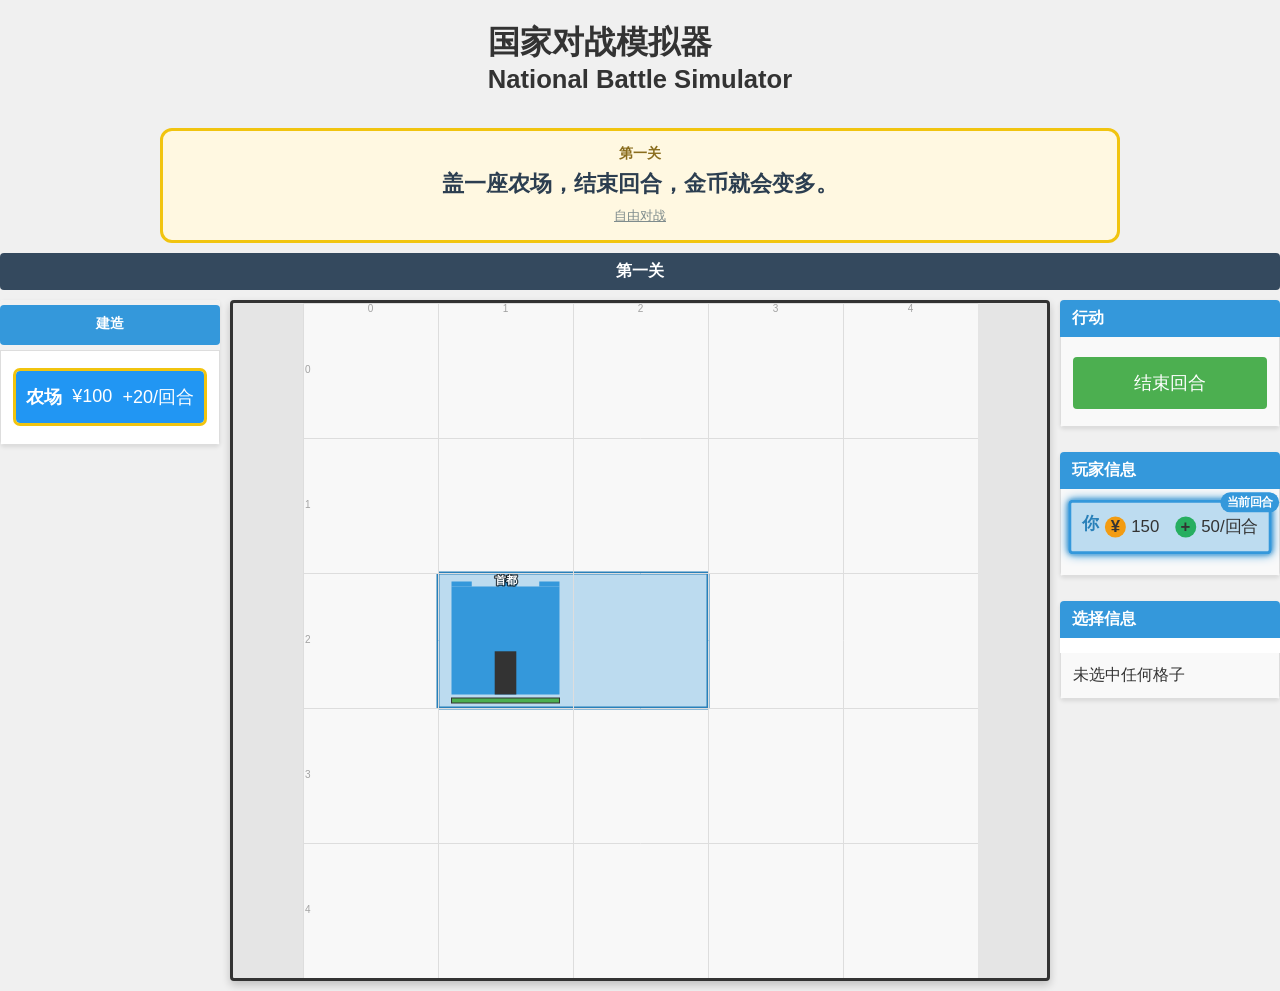
<file: index.html>
<!DOCTYPE html>
<html lang="zh">
<head>
    <meta charset="UTF-8">
    <meta name="viewport" content="width=device-width, initial-scale=1.0">
    <title>国家对战模拟器 | National Battle Simulator</title>
    <!-- 静态资源缓存版本：全站统一为 1.x，每次发布或批量改 css/js 时此处 +0.1（如 1.5 → 1.6） -->
    <link rel="stylesheet" href="css/style.css?v=1.6">
    <style>
        /* 反馈按钮样式 - 气泡样式 */
        .feedback-btn {
            position: fixed;
            bottom: 20px;
            right: 20px;
            background: linear-gradient(135deg, #3498db, #2c3e50);
            color: white;
            border: none;
            border-radius: 50%;
            width: 40px;
            height: 40px;
            display: flex;
            align-items: center;
            justify-content: center;
            cursor: pointer;
            font-size: 20px;
            box-shadow: 0 2px 10px rgba(0,0,0,0.3);
            z-index: 100;
            transition: all 0.2s ease;
            opacity: 0.85;
        }
        .feedback-btn:hover {
            background: linear-gradient(135deg, #3498db, #8e44ad);
            transform: translateY(-2px) scale(1.05);
            opacity: 1;
            box-shadow: 0 4px 15px rgba(0,0,0,0.4);
        }
    </style>
</head>
<body>
    <h1>国家对战模拟器 <span style="font-size: 0.8em; display: block;">National Battle Simulator</span></h1>

    <div id="campaign-banner" hidden>
        <div id="campaign-kicker"></div>
        <p id="campaign-aha"></p>
        <button type="button" id="campaign-sandbox">自由对战</button>
    </div>
    
    <div id="game-container">
        <div class="turn-indicator" id="turn-display"></div>
        
        <div id="main-content">
            <!-- Left panel: Building & Military tabs -->
            <div id="left-panel">
                <div class="control-panel">
                    <div class="tabs">
                        <button class="tab active" onclick="openTab('building-tab')">建造</button>
                        <button class="tab" onclick="openTab('military-tab')">军事</button>
                        <button class="tab" onclick="openTab('enchantment-tab')">词条</button>
                    </div>
                    
                    <div id="building-tab" class="tab-content active">
                        <div id="building-options"></div>
                        <div id="building-preview" class="building-preview" style="display: none;">
                            <div>
                                <strong id="preview-name"></strong>
                                <p id="preview-desc" style="font-size: 12px;"></p>
                            </div>
                            <div id="preview-cost"></div>
                        </div>
                    </div>
                    
                    <div id="military-tab" class="tab-content">
                        <div id="military-options"></div>
                        <div id="unit-preview" class="unit-preview" style="display: none;">
                            <div>
                                <strong id="unit-preview-name"></strong>
                                <p id="unit-preview-desc" style="font-size: 12px;"></p>
                            </div>
                            <div id="unit-preview-cost"></div>
                        </div>
                    </div>
                    
                    <div id="enchantment-tab" class="tab-content">
                        <div id="enchantment-options"></div>
                    </div>
                </div>
            </div>
            
            <!-- Center panel: Game Canvas -->
            <div id="center-panel">
                <div id="canvas-scroll-container">
                    <canvas id="gameCanvas"></canvas>
                </div>
                <div id="map-controls">
                    <button id="view-fit-btn" class="active-view-btn" onclick="setMapViewMode('fit')">适应窗口</button>
                    <button id="view-scroll-btn" onclick="setMapViewMode('scroll')">原始大小(可拖拽)</button>
                    <span id="map-size-info"></span>
                </div>
            </div>
            
            <!-- Right panel: Action buttons and Player stats -->
            <div id="right-panel">
                <div id="global-ui-help" class="global-ui-help" role="status" aria-live="polite"></div>
                <div class="control-panel">
                    <h3 class="panel-title">行动</h3>
                    <div class="panel-content" id="action-buttons">
                        <button id="end-turn-btn">结束回合</button>
                        <button id="cancel-action-btn" style="display: none;">取消当前操作</button>
                        <button id="new-game-btn">新游戏</button>
                    </div>
                </div>
                
                <div class="control-panel" id="military-actions-panel" style="display: none;">
                    <h3 class="panel-title">军事行动</h3>
                    <div class="panel-content">
                        <button id="attack-btn" class="military-action-btn">攻击</button>
                        <button id="move-btn" class="military-action-btn">移动</button>
                    </div>
                </div>
                
                <div class="control-panel">
                    <h3 class="panel-title">玩家信息</h3>
                    <div class="panel-content" id="player-stats"></div>
                </div>
                
                <div class="control-panel">
                    <h3 class="panel-title">选择信息</h3>
                    <div class="panel-content" id="selection-info"></div>
                </div>
            </div>
        </div>
        
        <div id="bottom-panel">
            <div class="control-panel">
                <h3 class="panel-title">游戏日志</h3>
                <div id="game-log"></div>
            </div>
        </div>
    </div>
    
    <div class="game-notification" id="notification"></div>
    
    <!-- 地图悬浮提示框 -->
    <div id="map-tooltip" class="map-tooltip"></div>
    
    <!-- 反馈按钮 - 改为支持开发者图标 -->
    <button class="feedback-btn" id="float-feedback-btn" title="支持开发者">❤️</button>
    
    <!-- 游戏脚本（?v= 与上方 link 保持一致） -->
    <script src="js/constants.js?v=1.6"></script>
    <script src="js/buildings.js?v=1.6"></script>
    <script src="js/units.js?v=1.6"></script>
    <script src="js/utils.js?v=1.6"></script>
    <script src="js/map.js?v=1.6"></script>
    <script src="js/rendering.js?v=1.6"></script>
    <script src="js/combat.js?v=1.6"></script>
    <script src="js/ui.js?v=1.6"></script>
    <script src="js/campaign.js?v=1.6"></script>
    <script src="js/game.js?v=1.6"></script>
</body>
</html>
</file>
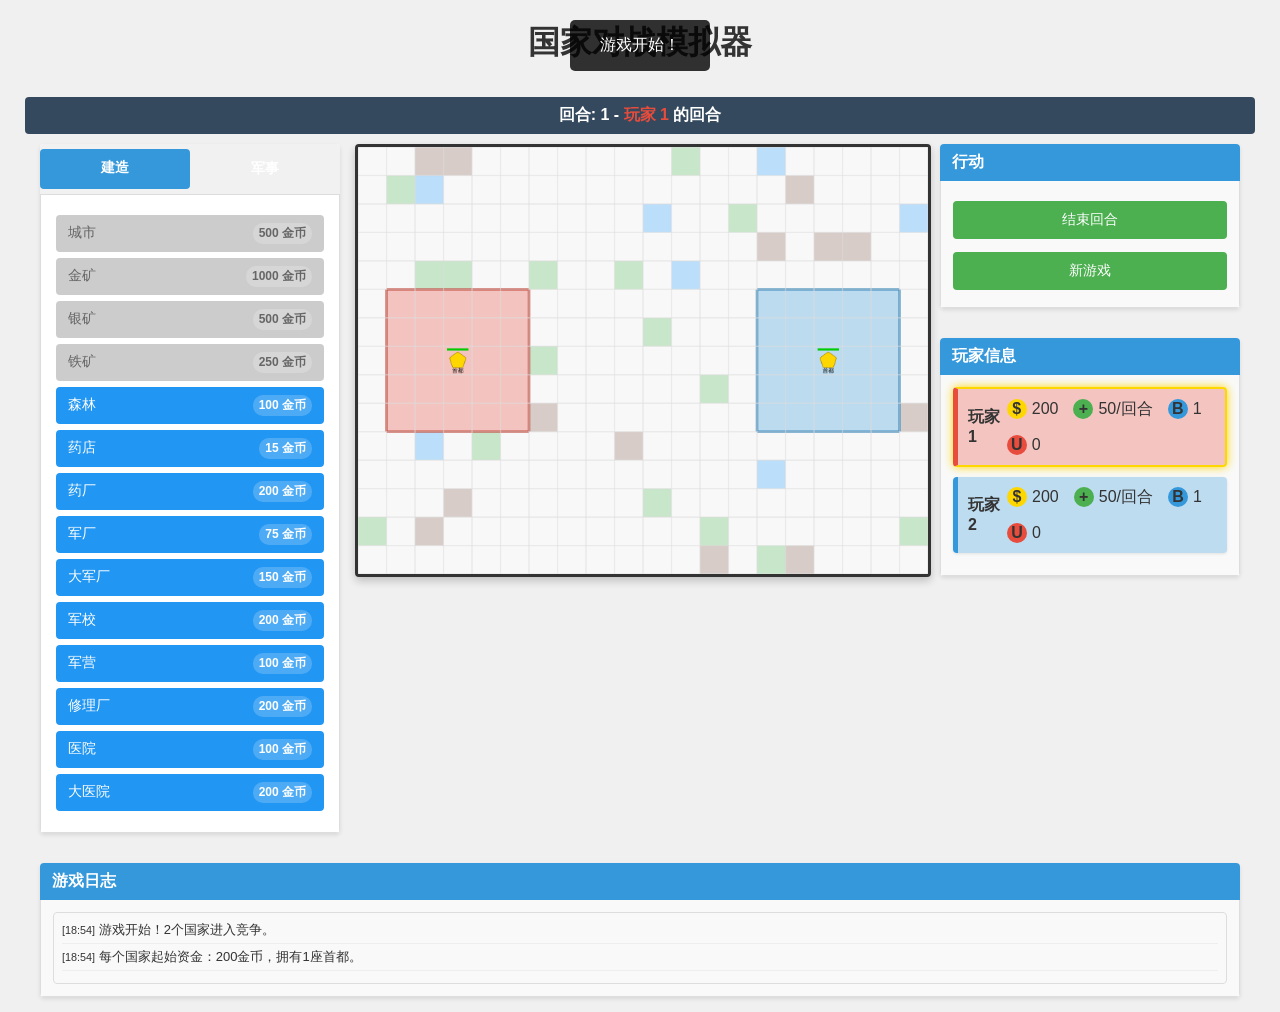
<file: baks/national-simulator.html>
<!DOCTYPE html>
<html lang="zh">
<head>
    <meta charset="UTF-8">
    <meta name="viewport" content="width=device-width, initial-scale=1.0">
    <title>国家对战模拟器</title>
    <style>
        body {
            font-family: 'Microsoft YaHei', Arial, sans-serif;
            margin: 0;
            padding: 0;
            display: flex;
            flex-direction: column;
            align-items: center;
            background-color: #f0f0f0;
            color: #333;
        }
        
        #game-container {
            margin-top: 10px;
            display: flex;
            flex-direction: column;
            align-items: center;
            width: 100%;
            max-width: 1200px;
        }
        
        #main-content {
            display: flex;
            width: 100%;
            gap: 15px;
            margin-bottom: 15px;
        }
        
        #left-panel {
            width: 25%;
            display: flex;
            flex-direction: column;
        }
        
        #center-panel {
            flex: 1;
        }
        
        #right-panel {
            width: 25%;
            display: flex;
            flex-direction: column;
            gap: 15px;
        }
        
        #bottom-panel {
            width: 100%;
        }
        
        #gameCanvas {
            border: 3px solid #333;
            border-radius: 4px;
            background-color: #e5e5e5;
            box-shadow: 0 4px 8px rgba(0,0,0,0.2);
            width: 100%;
            height: auto;
        }
        
        .control-panel {
            background-color: #fff;
            border-radius: 4px;
            box-shadow: 0 2px 4px rgba(0,0,0,0.1);
            margin-bottom: 15px;
            overflow: hidden;
        }
        
        .panel-title {
            background-color: #3498db;
            color: white;
            padding: 8px 12px;
            margin: 0;
            font-size: 16px;
        }
        
        .panel-content {
            border: 1px solid #ddd;
            border-top: none;
            padding: 12px;
            background-color: #f9f9f9;
        }
        
        /* Tabs */
        .tabs {
            display: flex;
            background: #f1f1f1;
            border-bottom: 1px solid #ddd;
        }
        
        .tab {
            padding: 10px 15px;
            cursor: pointer;
            border: none;
            background-color: transparent;
            font-weight: bold;
            flex: 1;
            text-align: center;
        }
        
        .tab.active {
            background-color: #3498db;
            color: white;
            border-bottom: 2px solid #3498db;
        }
        
        .tab-content {
            display: none;
            padding: 15px;
            border: 1px solid #ddd;
            border-top: none;
        }
        
        .tab-content.active {
            display: block;
        }
        
        button {
            padding: 10px 15px;
            background-color: #4CAF50;
            color: white;
            border: none;
            border-radius: 4px;
            cursor: pointer;
            font-size: 14px;
            margin: 5px 0;
            transition: all 0.2s;
            width: 100%;
        }
        
        button:hover:not(:disabled) {
            background-color: #45a049;
            transform: translateY(-2px);
            box-shadow: 0 2px 4px rgba(0,0,0,0.2);
        }
        
        button:disabled {
            background-color: #cccccc;
            color: #666666;
            cursor: not-allowed;
        }
        
        #action-buttons button {
            margin-top: 8px;
        }
        
        .building-btn {
            display: flex;
            justify-content: space-between;
            align-items: center;
            text-align: left;
            padding: 8px 12px;
            margin-bottom: 6px;
            background-color: #2196F3;
        }
        
        .building-btn:hover:not(:disabled) {
            background-color: #0b7dda;
        }
        
        .building-cost {
            font-weight: bold;
            padding: 2px 6px;
            background-color: rgba(255,255,255,0.2);
            border-radius: 10px;
            font-size: 12px;
        }
        
        .player-card {
            border-radius: 4px;
            padding: 10px;
            margin-bottom: 10px;
            display: flex;
            justify-content: space-between;
            align-items: center;
            box-shadow: 0 1px 3px rgba(0,0,0,0.1);
        }
        
        .player-card.active {
            border: 2px solid gold;
            box-shadow: 0 0 10px gold;
        }
        
        .player-resources {
            display: flex;
            gap: 15px;
            flex-wrap: wrap;
        }
        
        .resource {
            display: flex;
            align-items: center;
            gap: 5px;
        }
        
        .resource-icon {
            width: 20px;
            height: 20px;
            display: flex;
            align-items: center;
            justify-content: center;
            border-radius: 50%;
            font-weight: bold;
        }
        
        .game-notification {
            position: fixed;
            top: 20px;
            left: 50%;
            transform: translateX(-50%);
            background-color: rgba(0,0,0,0.8);
            color: white;
            padding: 15px 30px;
            border-radius: 5px;
            z-index: 100;
            transition: all 0.3s;
            opacity: 0;
            pointer-events: none;
            text-align: center;
        }
        
        .game-notification.show {
            opacity: 1;
        }
        
        .building-progress {
            width: 100%;
            height: 10px;
            background-color: #ddd;
            border-radius: 5px;
            margin-top: 5px;
            overflow: hidden;
        }
        
        .building-progress-bar {
            height: 100%;
            background-color: #4CAF50;
            width: 0%;
            transition: width 0.5s;
        }
        
        .building-preview {
            display: flex;
            justify-content: space-between;
            align-items: center;
            margin-top: 10px;
            padding: 10px;
            border: 1px solid #ddd;
            border-radius: 4px;
            background-color: #f5f5f5;
        }
        
        .turn-indicator {
            background-color: #34495e;
            color: white;
            padding: 8px 15px;
            border-radius: 4px;
            margin-bottom: 10px;
            text-align: center;
            font-weight: bold;
            width: 100%;
        }
        
        #game-log {
            max-height: 150px;
            overflow-y: auto;
            border: 1px solid #ddd;
            padding: 8px;
            background-color: #f9f9f9;
            border-radius: 4px;
            font-size: 13px;
        }
        
        .log-entry {
            margin-bottom: 4px;
            padding-bottom: 4px;
            border-bottom: 1px solid #eee;
        }
        
        @keyframes highlight {
            0% { background-color: rgba(255, 215, 0, 0.3); }
            100% { background-color: transparent; }
        }
        
        .highlight {
            animation: highlight 2s ease-out;
        }
        
        /* 军事单位样式 */
        .military-button {
            background-color: #e74c3c;
            margin-bottom: 6px;
            display: flex;
            justify-content: space-between;
            align-items: center;
            text-align: left;
            padding: 8px 12px;
        }
        
        .military-button:hover:not(:disabled) {
            background-color: #c0392b;
        }
        
        .unit-preview {
            display: flex;
            justify-content: space-between;
            align-items: center;
            margin-top: 10px;
            padding: 10px;
            border: 1px solid #ddd;
            border-radius: 4px;
            background-color: #f5f5f5;
        }
        
        .military-action-btn {
            background-color: #e74c3c;
            margin-bottom: 6px;
        }
        
        .military-action-btn:hover:not(:disabled) {
            background-color: #c0392b;
        }
        
        #selection-info {
            margin-top: 15px;
        }
    </style>
</head>
<body>
    <h1>国家对战模拟器</h1>
    
    <div id="game-container">
        <div class="turn-indicator" id="turn-display"></div>
        
        <div id="main-content">
            <!-- Left panel: Building & Military tabs -->
            <div id="left-panel">
                <div class="control-panel">
                    <div class="tabs">
                        <button class="tab active" onclick="openTab('building-tab')">建造</button>
                        <button class="tab" onclick="openTab('military-tab')">军事</button>
                    </div>
                    
                    <div id="building-tab" class="tab-content active">
                        <div id="building-options"></div>
                        <div id="building-preview" class="building-preview" style="display: none;">
                            <div>
                                <strong id="preview-name"></strong>
                                <p id="preview-desc" style="font-size: 12px;"></p>
                            </div>
                            <div id="preview-cost"></div>
                        </div>
                    </div>
                    
                    <div id="military-tab" class="tab-content">
                        <div id="military-options"></div>
                        <div id="unit-preview" class="unit-preview" style="display: none;">
                            <div>
                                <strong id="unit-preview-name"></strong>
                                <p id="unit-preview-desc" style="font-size: 12px;"></p>
                            </div>
                            <div id="unit-preview-cost"></div>
                        </div>
                    </div>
                </div>
            </div>
            
            <!-- Center panel: Game Canvas -->
            <div id="center-panel">
                <canvas id="gameCanvas" width="800" height="600"></canvas>
            </div>
            
            <!-- Right panel: Action buttons and Player stats -->
            <div id="right-panel">
                <div class="control-panel">
                    <h3 class="panel-title">行动</h3>
                    <div class="panel-content" id="action-buttons">
                        <button id="end-turn-btn">结束回合</button>
                        <button id="cancel-action-btn" style="display: none;">取消当前操作</button>
                        <button id="new-game-btn">新游戏</button>
                    </div>
                </div>
                
                <div class="control-panel" id="military-actions-panel" style="display: none;">
                    <h3 class="panel-title">军事行动</h3>
                    <div class="panel-content">
                        <button id="attack-btn" class="military-action-btn">攻击</button>
                        <button id="move-btn" class="military-action-btn">移动</button>
                    </div>
                </div>
                
                <div class="control-panel">
                    <h3 class="panel-title">玩家信息</h3>
                    <div class="panel-content" id="player-stats"></div>
                </div>
                
                <div class="control-panel" id="selection-info" style="display: none;">
                    <h3 class="panel-title">选中的格子</h3>
                    <div class="panel-content" id="tile-info"></div>
                </div>
            </div>
        </div>
        
        <!-- Bottom panel: Game log -->
        <div id="bottom-panel" class="control-panel">
            <h3 class="panel-title">游戏日志</h3>
            <div class="panel-content">
                <div id="game-log"></div>
            </div>
        </div>
    </div>

    <div class="game-notification" id="notification"></div>

    <script>
        // Tab功能
        function openTab(tabName) {
            // 隐藏所有标签内容
            const tabContents = document.getElementsByClassName('tab-content');
            for (let i = 0; i < tabContents.length; i++) {
                tabContents[i].className = tabContents[i].className.replace(' active', '');
            }
            
            // 移除所有标签的活动状态
            const tabs = document.getElementsByClassName('tab');
            for (let i = 0; i < tabs.length; i++) {
                tabs[i].className = tabs[i].className.replace(' active', '');
            }
            
            // 显示当前标签并设置为活动状态
            document.getElementById(tabName).className += ' active';
            const activeTab = document.querySelector(`.tab[onclick="openTab('${tabName}')"]`);
            if (activeTab) {
                activeTab.className += ' active';
            }
        }
        
        // 游戏常量
        const GRID_SIZE = 40;
        const GRID_WIDTH = 20;
        const GRID_HEIGHT = 15;
        const MAX_PLAYERS = 5;
        const PLAYER_COLORS = [
            { main: '#e74c3c', border: '#c0392b', light: 'rgba(231, 76, 60, 0.3)' },
            { main: '#3498db', border: '#2980b9', light: 'rgba(52, 152, 219, 0.3)' },
            { main: '#2ecc71', border: '#27ae60', light: 'rgba(46, 204, 113, 0.3)' },
            { main: '#f39c12', border: '#d35400', light: 'rgba(243, 156, 18, 0.3)' },
            { main: '#9b59b6', border: '#8e44ad', light: 'rgba(155, 89, 182, 0.3)' }
        ];
        
        // 军事单位类型
        const UNITS = {
            'infantry': {
                name: '步兵',
                cost: 50,
                maintenance: 5,
                health: 100,
                attack: 10,
                defense: 15,
                moveRange: 1,
                attackRange: 1,
                desc: '基础军事单位，攻击和防御能力均衡。'
            },
            'artillery': {
                name: '炮兵',
                cost: 100,
                maintenance: 10,
                health: 80,
                attack: 25,
                defense: 5,
                moveRange: 1,
                attackRange: 2,
                desc: '远程攻击单位，攻击力强但防御较弱。'
            },
            'cavalry': {
                name: '骑兵',
                cost: 75,
                maintenance: 8,
                health: 90,
                attack: 15,
                defense: 10,
                moveRange: 2,
                attackRange: 2,
                desc: '机动性强的单位，可以快速移动。'
            },
            'tank': {
                name: '坦克',
                cost: 200,
                maintenance: 15,
                health: 150,
                attack: 30,
                defense: 25,
                moveRange: 2,
                attackRange: 3,
                desc: '重型军事单位，攻击和防御能力都很强。'
            }
        };
        
        // 建筑类型和价格
        const BUILDINGS = {
            capital: { 
                name: '首都', 
                income: 50, 
                cost: 0, 
                maxHealth: 350, // 降低首都生命值
                description: '每个玩家自动拥有一个首都，提供50金币/回合的收入。'
            },
            city: { 
                name: '城市', 
                income: 30, 
                cost: 500, 
                maxHealth: 200,
                description: '城市可以扩展领土范围，并提供30金币/回合的收入。'
            },
            goldMine: { 
                name: '金矿', 
                income: 100, 
                cost: 1000, 
                maxHealth: 150, // 降低生命值
                description: '金矿提供100金币/回合的高额收入。'
            },
            silverMine: { 
                name: '银矿', 
                income: 50, 
                cost: 500, 
                maxHealth: 120, // 降低生命值
                description: '银矿提供50金币/回合的中等收入。'
            },
            ironMine: { 
                name: '铁矿', 
                income: 25, 
                cost: 250, 
                maxHealth: 100, // 降低生命值
                description: '铁矿提供25金币/回合的低额收入。'
            },
            forest: { 
                name: '森林', 
                income: 10, 
                cost: 100, 
                maxHealth: 80, // 降低生命值
                description: '森林提供10金币/回合的少量收入。'
            },
            pharmacy: { 
                name: '药店', 
                income: 5, 
                cost: 15, 
                maxHealth: 60, // 降低生命值
                description: '药店提供5金币/回合的微量收入。'
            },
            medicineFactory: { 
                name: '药厂', 
                income: 15, 
                cost: 200, 
                maxHealth: 100, // 降低生命值
                description: '药厂提供15金币/回合的收入。'
            },
            armoryFactory: { 
                name: '军厂', 
                income: -5, 
                cost: 75, 
                maxHealth: 120, // 降低生命值
                description: '军厂每2回合可生产1个免维护费的步兵，每轮最多生产3个。维护费为5金币/回合。'
            },
            bigArmoryFactory: { 
                name: '大军厂', 
                income: -10, 
                cost: 150, 
                maxHealth: 150, // 降低生命值
                description: '大军厂每4回合可生产1个需要维护费的步兵，没有生产数量限制。维护费为10金币/回合。'
            },
            militaryAcademy: { 
                name: '军校', 
                income: -20, 
                cost: 200, 
                maxHealth: 130, // 降低生命值
                description: '军校可以训练和升级军队。维护费为20金币/回合。'
            },
            barracks: { 
                name: '军营', 
                income: -10, 
                cost: 100, 
                maxHealth: 120, // 降低生命值
                description: '军营每2回合可生产1个免维护费的骑兵，每轮最多生产2个。维护费为10金币/回合。'
            },
            repairShop: { 
                name: '修理厂', 
                income: -15, 
                cost: 200, 
                maxHealth: 100, // 新建筑
                description: '修理厂可以修复受损的建筑。维护费为15金币/回合。'
            },
            hospital: { 
                name: '医院', 
                income: -10, 
                cost: 100, 
                maxHealth: 90, 
                description: '医院每回合可以治疗1个军事单位，恢复20点生命值。维护费为10金币/回合。'
            },
            bigHospital: { 
                name: '大医院', 
                income: -20, 
                cost: 200, 
                maxHealth: 130, 
                description: '大医院每回合可以治疗3个军事单位，每个恢复20点生命值。维护费为20金币/回合。'
            }
        };
        
        // 游戏状态
        let gameState = {
            players: [],
            currentPlayerIndex: 0,
            map: [],
            round: 1,
            selectedTile: null,
            buildingMode: false,
            selectedBuildingType: null,
            buildingInProgress: null,
            gameLog: [],
            // 军事相关状态
            militaryMode: false,
            recruitMode: false,
            selectedUnitType: null,
            attackMode: false,
            moveMode: false,
            selectedUnit: null,
            // 军工厂生产相关
            factoryProduction: {
                armoryFactoryLimit: 4,         // 每轮最多建造4个军厂
                bigArmoryFactoryLimit: 3,      // 每轮最多建造3个大军厂
                infantryProductionLimit: 3,    // 军厂每轮最多生产3个步兵
                barracksLimit: 3,              // 每轮最多建造3个军营
                cavalryProductionLimit: 2,     // 军营每轮最多生产2个骑兵
                armoryFactoryBuiltThisRound: 0,
                bigArmoryFactoryBuiltThisRound: 0,
                barracksBuiltThisRound: 0,
                infantryProducedThisRound: 0,
                cavalryProducedThisRound: 0,
                productionQueues: []  // 生产队列 {buildingId, type, progress, targetX, targetY}
            },
            // 领土控制系统
            territoryControlMax: 10, // 最大领土控制值
            territoryControlLossPerTurn: 1 // 敌方单位每回合降低的控制值
        };
        
        // 获取HTML元素
        const canvas = document.getElementById('gameCanvas');
        const ctx = canvas.getContext('2d');
        const endTurnBtn = document.getElementById('end-turn-btn');
        const cancelActionBtn = document.getElementById('cancel-action-btn');
        const newGameBtn = document.getElementById('new-game-btn');
        const turnDisplay = document.getElementById('turn-display');
        const buildingOptions = document.getElementById('building-options');
        const buildingPreview = document.getElementById('building-preview');
        const previewName = document.getElementById('preview-name');
        const previewDesc = document.getElementById('preview-desc');
        const previewCost = document.getElementById('preview-cost');
        const playerStats = document.getElementById('player-stats');
        const selectionInfo = document.getElementById('selection-info');
        const tileInfo = document.getElementById('tile-info');
        const gameLog = document.getElementById('game-log');
        const notification = document.getElementById('notification');
        
        // 初始化游戏
        function initGame(playerCount) {
            // 创建玩家
            gameState.players = [];
            for (let i = 0; i < playerCount; i++) {
                gameState.players.push({
                    id: i,
                    name: `玩家 ${i + 1}`,
                    color: PLAYER_COLORS[i],
                    gold: 200,
                    buildings: [],
                    income: 0,
                    militaryMaintenance: 0, // 军事维护费
                    units: [] // 玩家拥有的军事单位
                });
            }
            
            // 初始化地图
            gameState.map = [];
            for (let y = 0; y < GRID_HEIGHT; y++) {
                for (let x = 0; x < GRID_WIDTH; x++) {
                    gameState.map.push({
                        x: x,
                        y: y,
                        ownerId: null,
                        building: null,
                        unit: null,  // 格子上的军事单位
                        terrain: 'plain',
                        territoryControl: gameState.territoryControlMax // 初始领土控制值
                    });
                }
            }
            
            // 为每个玩家添加首都
            gameState.players.forEach((player, index) => {
                // 均匀分布首都
                let x, y;
                if (playerCount <= 2) {
                    // 两个玩家时，将首都放在左右两侧
                    x = index === 0 ? 3 : GRID_WIDTH - 4;
                    y = Math.floor(GRID_HEIGHT / 2);
                } else {
                    // 多个玩家时，环绕中心放置
                    const angle = (2 * Math.PI * index) / playerCount;
                    const radius = Math.min(GRID_WIDTH, GRID_HEIGHT) / 3;
                    x = Math.floor(GRID_WIDTH / 2 + radius * Math.cos(angle));
                    y = Math.floor(GRID_HEIGHT / 2 + radius * Math.sin(angle));
                }
                
                const tileIndex = y * GRID_WIDTH + x;
                
                gameState.map[tileIndex].ownerId = player.id;
                gameState.map[tileIndex].building = {
                    type: 'capital',
                    name: '首都',
                    health: 350,
                    income: 50,
                    id: generateBuildingId()
                };
                
                // 将首都周围区域归属给玩家
                for (let dy = -2; dy <= 2; dy++) {
                    for (let dx = -2; dx <= 2; dx++) {
                        const nx = x + dx;
                        const ny = y + dy;
                        if (nx >= 0 && nx < GRID_WIDTH && ny >= 0 && ny < GRID_HEIGHT) {
                            const neighborIndex = ny * GRID_WIDTH + nx;
                            gameState.map[neighborIndex].ownerId = player.id;
                            gameState.map[neighborIndex].territoryControl = gameState.territoryControlMax; // 设置控制值
                        }
                    }
                }
            });
            
            // 添加一些随机地形
            addRandomTerrain();
            
            // 重置游戏状态
            gameState.currentPlayerIndex = 0;
            gameState.round = 1;
            gameState.selectedTile = null;
            gameState.buildingMode = false;
            gameState.selectedBuildingType = null;
            gameState.buildingInProgress = null;
            gameState.gameLog = [];
            gameState.militaryMode = false;
            gameState.recruitMode = false;
            gameState.selectedUnitType = null;
            gameState.attackMode = false;
            gameState.moveMode = false;
            gameState.selectedUnit = null;
            
            // 重置工厂生产相关状态
            gameState.factoryProduction = {
                armoryFactoryLimit: 4,
                bigArmoryFactoryLimit: 3,
                infantryProductionLimit: 3,
                barracksLimit: 3,
                cavalryProductionLimit: 2,
                armoryFactoryBuiltThisRound: 0,
                bigArmoryFactoryBuiltThisRound: 0,
                barracksBuiltThisRound: 0,
                infantryProducedThisRound: 0,
                cavalryProducedThisRound: 0,
                productionQueues: []
            };
            
            // 重置UI状态
            document.getElementById('military-actions-panel').style.display = 'none';
            document.getElementById('selection-info').style.display = 'none';
            
            // 添加游戏开始日志
            addLogEntry(`游戏开始！${playerCount}个国家进入竞争。`);
            addLogEntry(`每个国家起始资金：200金币，拥有1座首都。`);
            
            // 计算初始收入
            calculateIncome();
            
            // 更新UI
            updateUI();
            // 绘制地图
            drawMap();
            
            // 显示游戏开始通知
            showNotification("游戏开始！");
        }
        
        // 添加随机地形
        function addRandomTerrain() {
            // 添加一些森林
            for (let i = 0; i < 20; i++) {
                const x = Math.floor(Math.random() * GRID_WIDTH);
                const y = Math.floor(Math.random() * GRID_HEIGHT);
                const tileIndex = y * GRID_WIDTH + x;
                
                // 只在空白区域添加
                if (gameState.map[tileIndex].ownerId === null && gameState.map[tileIndex].terrain === 'plain') {
                    gameState.map[tileIndex].terrain = 'forest';
                }
            }
            
            // 添加一些山脉
            for (let i = 0; i < 15; i++) {
                const x = Math.floor(Math.random() * GRID_WIDTH);
                const y = Math.floor(Math.random() * GRID_HEIGHT);
                const tileIndex = y * GRID_WIDTH + x;
                
                // 只在空白区域添加
                if (gameState.map[tileIndex].ownerId === null && gameState.map[tileIndex].terrain === 'plain') {
                    gameState.map[tileIndex].terrain = 'mountain';
                }
            }
            
            // 添加一些水域
            for (let i = 0; i < 10; i++) {
                const x = Math.floor(Math.random() * GRID_WIDTH);
                const y = Math.floor(Math.random() * GRID_HEIGHT);
                const tileIndex = y * GRID_WIDTH + x;
                
                // 只在空白区域添加
                if (gameState.map[tileIndex].ownerId === null && gameState.map[tileIndex].terrain === 'plain') {
                    gameState.map[tileIndex].terrain = 'water';
                }
            }
        }
        
        // 绘制地图
        function drawMap() {
            // 清空画布
            ctx.clearRect(0, 0, canvas.width, canvas.height);
            
            // 绘制网格和地形
            for (let i = 0; i < gameState.map.length; i++) {
                const tile = gameState.map[i];
                const x = tile.x * GRID_SIZE;
                const y = tile.y * GRID_SIZE;
                
                // 绘制地形底色
                switch(tile.terrain) {
                    case 'plain':
                        ctx.fillStyle = '#f8f8f8';
                        break;
                    case 'forest':
                        ctx.fillStyle = '#c8e6c9';
                        break;
                    case 'mountain':
                        ctx.fillStyle = '#d7ccc8';
                        break;
                    case 'water':
                        ctx.fillStyle = '#bbdefb';
                        break;
                    default:
                        ctx.fillStyle = '#f8f8f8';
                }
                
                // 绘制格子背景
                ctx.fillRect(x, y, GRID_SIZE, GRID_SIZE);
                
                // 绘制玩家领地颜色
                if (tile.ownerId !== null) {
                    ctx.fillStyle = gameState.players[tile.ownerId].color.light;
                    ctx.fillRect(x, y, GRID_SIZE, GRID_SIZE);
                }
            }
            
            // 绘制国家边界
            drawBorders();
            
            // 绘制格子内容（建筑、单位等）
            for (let i = 0; i < gameState.map.length; i++) {
                const tile = gameState.map[i];
                const x = tile.x * GRID_SIZE;
                const y = tile.y * GRID_SIZE;
                
                // 绘制建筑
                if (tile.building) {
                    // 如果建筑没有健康值，初始化一个默认值
                    if (tile.building.health === undefined) {
                        if (tile.building.type === 'capital') {
                            tile.building.health = 350; // 首都有350生命值
                        } else if (BUILDINGS[tile.building.type]) {
                            tile.building.health = BUILDINGS[tile.building.type].maxHealth;
                        } else {
                            tile.building.health = 200; // 默认健康值
                        }
                    }
                    drawBuilding(tile, x, y);
                }
                
                // 绘制军事单位
                if (tile.unit) {
                    drawUnit(tile, x, y);
                }
                
                // 绘制选中的格子高亮
                if (gameState.selectedTile && tile.x === gameState.selectedTile.x && tile.y === gameState.selectedTile.y) {
                    ctx.strokeStyle = '#ffeb3b';
                    ctx.lineWidth = 3;
                    ctx.strokeRect(x + 2, y + 2, GRID_SIZE - 4, GRID_SIZE - 4);
                    ctx.lineWidth = 1;
                }
                
                // 绘制建造中的效果
                if (gameState.buildingInProgress && gameState.buildingInProgress.x === tile.x && gameState.buildingInProgress.y === tile.y) {
                    ctx.fillStyle = 'rgba(255, 255, 255, 0.5)';
                    ctx.fillRect(x, y, GRID_SIZE, GRID_SIZE);
                    
                    // 绘制建造进度
                    const progress = gameState.buildingInProgress.progress;
                    ctx.fillStyle = '#4CAF50';
                    ctx.fillRect(x + 5, y + GRID_SIZE - 10, (GRID_SIZE - 10) * (progress / 100), 5);
                    ctx.strokeStyle = '#333';
                    ctx.strokeRect(x + 5, y + GRID_SIZE - 10, GRID_SIZE - 10, 5);
                }
                
                // 绘制移动范围
                if (gameState.moveMode && gameState.selectedUnit) {
                    const moveRange = UNITS[gameState.selectedUnit.type].moveRange;
                    const srcX = gameState.selectedUnit.x;
                    const srcY = gameState.selectedUnit.y;
                    
                    // 计算曼哈顿距离
                    const distance = Math.abs(tile.x - srcX) + Math.abs(tile.y - srcY);
                    
                    if (distance <= moveRange && distance > 0) {
                        ctx.fillStyle = 'rgba(52, 152, 219, 0.3)';
                        ctx.fillRect(x, y, GRID_SIZE, GRID_SIZE);
                    }
                }
                
                // 绘制攻击范围
                if (gameState.attackMode && gameState.selectedUnit) {
                    const currentPlayer = gameState.players[gameState.currentPlayerIndex];
                    const unitType = gameState.selectedUnit.type;
                    const attackRange = UNITS[unitType].attackRange;
                    const srcX = gameState.selectedUnit.x;
                    const srcY = gameState.selectedUnit.y;
                    
                    // 计算曼哈顿距离
                    const distance = Math.abs(tile.x - srcX) + Math.abs(tile.y - srcY);
                    
                    // 在攻击范围内高亮显示
                    if (distance <= attackRange && distance > 0) {
                        ctx.fillStyle = 'rgba(231, 76, 60, 0.3)';
                        ctx.fillRect(x, y, GRID_SIZE, GRID_SIZE);
                        
                        // 敌方单位或建筑高亮显示
                        const srcTileIndex = srcY * GRID_WIDTH + srcX;
                        const srcTile = gameState.map[srcTileIndex];
                        const attackerOwnerId = srcTile.unit.ownerId !== undefined ? srcTile.unit.ownerId : srcTile.ownerId;
                        
                        if ((tile.unit && tile.unit.ownerId !== attackerOwnerId) || 
                            (!tile.unit && tile.building && tile.ownerId !== attackerOwnerId)) {
                            ctx.fillStyle = 'rgba(231, 76, 60, 0.6)';
                            ctx.fillRect(x, y, GRID_SIZE, GRID_SIZE);
                        }
                    }
                }
            }
            
            // 绘制网格线
            ctx.strokeStyle = '#ddd';
            ctx.lineWidth = 1;
            
            for (let x = 0; x <= GRID_WIDTH; x++) {
                ctx.beginPath();
                ctx.moveTo(x * GRID_SIZE, 0);
                ctx.lineTo(x * GRID_SIZE, GRID_HEIGHT * GRID_SIZE);
                ctx.stroke();
            }
            
            for (let y = 0; y <= GRID_HEIGHT; y++) {
                ctx.beginPath();
                ctx.moveTo(0, y * GRID_SIZE);
                ctx.lineTo(GRID_WIDTH * GRID_SIZE, y * GRID_SIZE);
                ctx.stroke();
            }
        }
        
        // 绘制国家边界
        function drawBorders() {
            // 遍历每个格子
            for (let y = 0; y < GRID_HEIGHT; y++) {
                for (let x = 0; x < GRID_WIDTH; x++) {
                    const tileIndex = y * GRID_WIDTH + x;
                    const tile = gameState.map[tileIndex];
                    
                    // 只处理有所有者的格子
                    if (tile.ownerId !== null) {
                        const tileX = x * GRID_SIZE;
                        const tileY = y * GRID_SIZE;
                        
                        // 检查四个方向的相邻格子
                        const directions = [
                            { dx: -1, dy: 0, side: 'left' },
                            { dx: 1, dy: 0, side: 'right' },
                            { dx: 0, dy: -1, side: 'top' },
                            { dx: 0, dy: 1, side: 'bottom' }
                        ];
                        
                        directions.forEach(dir => {
                            const nx = x + dir.dx;
                            const ny = y + dir.dy;
                            
                            // 检查是否在地图边界内
                            if (nx >= 0 && nx < GRID_WIDTH && ny >= 0 && ny < GRID_HEIGHT) {
                                const neighborIndex = ny * GRID_WIDTH + nx;
                                const neighbor = gameState.map[neighborIndex];
                                
                                // 如果相邻格子属于不同玩家或无所有者，绘制边界
                                if (neighbor.ownerId !== tile.ownerId) {
                                    ctx.beginPath();
                                    ctx.lineWidth = 3;
                                    ctx.strokeStyle = gameState.players[tile.ownerId].color.border;
                                    
                                    switch(dir.side) {
                                        case 'left':
                                            ctx.moveTo(tileX, tileY);
                                            ctx.lineTo(tileX, tileY + GRID_SIZE);
                                            break;
                                        case 'right':
                                            ctx.moveTo(tileX + GRID_SIZE, tileY);
                                            ctx.lineTo(tileX + GRID_SIZE, tileY + GRID_SIZE);
                                            break;
                                        case 'top':
                                            ctx.moveTo(tileX, tileY);
                                            ctx.lineTo(tileX + GRID_SIZE, tileY);
                                            break;
                                        case 'bottom':
                                            ctx.moveTo(tileX, tileY + GRID_SIZE);
                                            ctx.lineTo(tileX + GRID_SIZE, tileY + GRID_SIZE);
                                            break;
                                    }
                                    
                                    ctx.stroke();
                                }
                            } else {
                                // 如果在地图边缘，也绘制边界
                                ctx.beginPath();
                                ctx.lineWidth = 3;
                                ctx.strokeStyle = gameState.players[tile.ownerId].color.border;
                                
                                switch(dir.side) {
                                    case 'left':
                                        ctx.moveTo(tileX, tileY);
                                        ctx.lineTo(tileX, tileY + GRID_SIZE);
                                        break;
                                    case 'right':
                                        ctx.moveTo(tileX + GRID_SIZE, tileY);
                                        ctx.lineTo(tileX + GRID_SIZE, tileY + GRID_SIZE);
                                        break;
                                    case 'top':
                                        ctx.moveTo(tileX, tileY);
                                        ctx.lineTo(tileX + GRID_SIZE, tileY);
                                        break;
                                    case 'bottom':
                                        ctx.moveTo(tileX, tileY + GRID_SIZE);
                                        ctx.lineTo(tileX + GRID_SIZE, tileY + GRID_SIZE);
                                        break;
                                }
                                
                                ctx.stroke();
                            }
                        });
                    }
                }
            }
        }
        
        // 绘制建筑
        function drawBuilding(tile, x, y) {
            const buildingType = tile.building.type;
            const playerColor = tile.ownerId !== null ? gameState.players[tile.ownerId].color.main : '#888';
            
            // 不同建筑使用不同颜色和形状
            switch(buildingType) {
                case 'capital':
                    // 首都: 星形
                    ctx.fillStyle = '#FFD700';
                    ctx.beginPath();
                    const center = { x: x + GRID_SIZE/2, y: y + GRID_SIZE/2 };
                    const spikes = 5;
                    const outerRadius = GRID_SIZE/2 - 8;
                    const innerRadius = GRID_SIZE/4;
                    
                    for(let i = 0; i < spikes * 2; i++) {
                        const radius = i % 2 === 0 ? outerRadius : innerRadius;
                        const angle = Math.PI / spikes * i - Math.PI / 2;
                        const pointX = center.x + Math.cos(angle) * radius;
                        const pointY = center.y + Math.sin(angle) * radius;
                        
                        if(i === 0) {
                            ctx.moveTo(pointX, pointY);
                        } else {
                            ctx.lineTo(pointX, pointY);
                        }
                    }
                    
                    ctx.closePath();
                    ctx.fill();
                    
                    // 添加轮廓
                    ctx.strokeStyle = '#b58e00';
                    ctx.lineWidth = 1;
                    ctx.stroke();
                    break;
                    
                case 'city':
                    // 城市: 多个建筑物
                    // 主要建筑
                    ctx.fillStyle = '#95a5a6';
                    ctx.fillRect(x + 5, y + 10, GRID_SIZE - 10, GRID_SIZE - 20);
                    
                    // 高楼
                    ctx.fillStyle = '#7f8c8d';
                    ctx.fillRect(x + 12, y + 5, 8, GRID_SIZE - 15);
                    ctx.fillRect(x + GRID_SIZE - 20, y + 8, 10, GRID_SIZE - 18);
                    
                    // 小建筑
                    ctx.fillStyle = '#bdc3c7';
                    ctx.fillRect(x + 8, y + GRID_SIZE - 15, 10, 7);
                    ctx.fillRect(x + GRID_SIZE - 18, y + GRID_SIZE - 18, 8, 10);
                    
                    // 窗户
                    ctx.fillStyle = '#ecf0f1';
                    for(let i = 0; i < 3; i++) {
                        for(let j = 0; j < 2; j++) {
                            ctx.fillRect(x + 15 + i*7, y + 15 + j*8, 3, 3);
                        }
                    }
                    break;
                    
                case 'bigArmoryFactory':
                    // 大军厂: 大型工厂
                    ctx.fillStyle = '#c0392b';
                    ctx.fillRect(x + 5, y + 10, GRID_SIZE - 10, GRID_SIZE - 20);
                    
                    // 屋顶
                    ctx.beginPath();
                    ctx.moveTo(x + 5, y + 10);
                    ctx.lineTo(x + GRID_SIZE/2, y + 5);
                    ctx.lineTo(x + GRID_SIZE - 5, y + 10);
                    ctx.fill();
                    
                    // 烟囱
                    ctx.fillStyle = '#7f8c8d';
                    ctx.fillRect(x + 10, y + 2, 6, 13);
                    ctx.fillRect(x + GRID_SIZE - 16, y + 2, 6, 13);
                    
                    // 烟雾
                    ctx.fillStyle = 'rgba(200, 200, 200, 0.7)';
                    ctx.beginPath();
                    ctx.arc(x + 13, y + 2, 4, 0, Math.PI * 2);
                    ctx.arc(x + 10, y - 2, 3, 0, Math.PI * 2);
                    ctx.fill();
                    
                    ctx.beginPath();
                    ctx.arc(x + GRID_SIZE - 13, y + 2, 4, 0, Math.PI * 2);
                    ctx.arc(x + GRID_SIZE - 10, y - 2, 3, 0, Math.PI * 2);
                    ctx.fill();
                    break;
                    
                case 'armoryFactory':
                    // 军厂: 小型工厂
                    ctx.fillStyle = '#e67e22';
                    ctx.fillRect(x + 8, y + 15, GRID_SIZE - 16, GRID_SIZE - 25);
                    
                    // 屋顶
                    ctx.beginPath();
                    ctx.moveTo(x + 8, y + 15);
                    ctx.lineTo(x + GRID_SIZE/2, y + 10);
                    ctx.lineTo(x + GRID_SIZE - 8, y + 15);
                    ctx.fill();
                    
                    // 烟囱
                    ctx.fillStyle = '#7f8c8d';
                    ctx.fillRect(x + 15, y + 8, 5, 10);
                    
                    // 烟雾
                    ctx.fillStyle = 'rgba(200, 200, 200, 0.7)';
                    ctx.beginPath();
                    ctx.arc(x + 17, y + 8, 3, 0, Math.PI * 2);
                    ctx.arc(x + 15, y + 5, 2, 0, Math.PI * 2);
                    ctx.fill();
                    break;
                    
                case 'militaryAcademy':
                    // 军校: 学校建筑
                    ctx.fillStyle = '#34495e';
                    ctx.fillRect(x + 5, y + 12, GRID_SIZE - 10, GRID_SIZE - 22);
                    
                    // 屋顶
                    ctx.beginPath();
                    ctx.moveTo(x + 5, y + 12);
                    ctx.lineTo(x + GRID_SIZE/2, y + 5);
                    ctx.lineTo(x + GRID_SIZE - 5, y + 12);
                    ctx.closePath();
                    ctx.fill();
                    
                    // 轮廓
                    ctx.strokeStyle = '#2c3e50';
                    ctx.lineWidth = 1;
                    ctx.stroke();
                    
                    // 旗帜
                    ctx.fillStyle = '#7f8c8d';
                    ctx.fillRect(x + GRID_SIZE/2, y + 2, 1, 8);
                    
                    ctx.fillStyle = playerColor;
                    ctx.beginPath();
                    ctx.moveTo(x + GRID_SIZE/2 + 1, y + 2);
                    ctx.lineTo(x + GRID_SIZE/2 + 6, y + 4);
                    ctx.lineTo(x + GRID_SIZE/2 + 1, y + 6);
                    ctx.closePath();
                    ctx.fill();
                    break;
                    
                case 'drugFactory':
                    // 药厂: 医疗建筑
                    ctx.fillStyle = '#3498db';
                    ctx.fillRect(x + 8, y + 12, GRID_SIZE - 16, GRID_SIZE - 22);
                    
                    // 屋顶
                    ctx.fillStyle = '#2980b9';
                    ctx.beginPath();
                    ctx.moveTo(x + 8, y + 12);
                    ctx.lineTo(x + GRID_SIZE/2, y + 7);
                    ctx.lineTo(x + GRID_SIZE - 8, y + 12);
                    ctx.closePath();
                    ctx.fill();
                    
                    // 医疗标志
                    ctx.fillStyle = '#ecf0f1';
                    ctx.fillRect(x + GRID_SIZE/2 - 5, y + 18, 10, 3);
                    ctx.fillRect(x + GRID_SIZE/2 - 2, y + 15, 4, 9);
                    break;
                    
                case 'forest':
                    // 森林: 树丛
                    for(let i = 0; i < 3; i++) {
                        const treeX = x + 8 + i * 10;
                        const treeY = y + 10 + (i % 2) * 5;
                        
                        // 树冠
                        ctx.fillStyle = '#27ae60';
                        ctx.beginPath();
                        ctx.moveTo(treeX, treeY + 20);
                        ctx.lineTo(treeX - 8, treeY + 10);
                        ctx.lineTo(treeX - 5, treeY + 10);
                        ctx.lineTo(treeX - 10, treeY);
                        ctx.lineTo(treeX - 4, treeY);
                        ctx.lineTo(treeX, treeY - 5);
                        ctx.lineTo(treeX + 4, treeY);
                        ctx.lineTo(treeX + 10, treeY);
                        ctx.lineTo(treeX + 5, treeY + 10);
                        ctx.lineTo(treeX + 8, treeY + 10);
                        ctx.closePath();
                        ctx.fill();
                        
                        // 树干
                        ctx.fillStyle = '#795548';
                        ctx.fillRect(treeX - 1, treeY + 15, 2, 10);
                    }
                    break;
                    
                case 'pharmacy':
                    // 药店: 小型医疗建筑
                    ctx.fillStyle = '#2ecc71';
                    ctx.fillRect(x + 10, y + 15, GRID_SIZE - 20, GRID_SIZE - 25);
                    
                    // 屋顶
                    ctx.fillStyle = '#27ae60';
                    ctx.beginPath();
                    ctx.moveTo(x + 10, y + 15);
                    ctx.lineTo(x + GRID_SIZE/2, y + 10);
                    ctx.lineTo(x + GRID_SIZE - 10, y + 15);
                    ctx.closePath();
                    ctx.fill();
                    
                    // 医疗标志
                    ctx.fillStyle = '#ecf0f1';
                    ctx.fillRect(x + GRID_SIZE/2 - 3, y + 18, 6, 2);
                    ctx.fillRect(x + GRID_SIZE/2 - 1, y + 16, 2, 6);
                    break;
                    
                case 'goldMine':
                    // 金矿: 矿洞和金色
                    // 矿洞
                    ctx.fillStyle = '#7f8c8d';
                    ctx.beginPath();
                    ctx.arc(x + GRID_SIZE/2, y + GRID_SIZE/2, GRID_SIZE/3, 0, Math.PI, true);
                    ctx.closePath();
                    ctx.fill();
                    
                    // 金色
                    ctx.fillStyle = '#f1c40f';
                    ctx.beginPath();
                    ctx.arc(x + GRID_SIZE/2, y + GRID_SIZE/2 + 5, GRID_SIZE/6, 0, 2 * Math.PI);
                    ctx.closePath();
                    ctx.fill();
                    
                    // 矿车轨道
                    ctx.strokeStyle = '#7f8c8d';
                    ctx.lineWidth = 1;
                    ctx.beginPath();
                    ctx.moveTo(x + GRID_SIZE/2, y + GRID_SIZE/2);
                    ctx.lineTo(x + GRID_SIZE/2, y + GRID_SIZE - 5);
                    ctx.stroke();
                    
                    // 矿车
                    ctx.fillStyle = '#95a5a6';
                    ctx.fillRect(x + GRID_SIZE/2 - 5, y + GRID_SIZE - 10, 10, 5);
                    break;
                    
                case 'silverMine':
                    // 银矿: 矿洞和银色
                    // 矿洞
                    ctx.fillStyle = '#7f8c8d';
                    ctx.beginPath();
                    ctx.arc(x + GRID_SIZE/2, y + GRID_SIZE/2, GRID_SIZE/3, 0, Math.PI, true);
                    ctx.closePath();
                    ctx.fill();
                    
                    // 银色
                    ctx.fillStyle = '#bdc3c7';
                    ctx.beginPath();
                    ctx.arc(x + GRID_SIZE/2, y + GRID_SIZE/2 + 5, GRID_SIZE/6, 0, 2 * Math.PI);
                    ctx.closePath();
                    ctx.fill();
                    
                    // 矿车轨道
                    ctx.strokeStyle = '#7f8c8d';
                    ctx.lineWidth = 1;
                    ctx.beginPath();
                    ctx.moveTo(x + GRID_SIZE/2, y + GRID_SIZE/2);
                    ctx.lineTo(x + GRID_SIZE/2, y + GRID_SIZE - 5);
                    ctx.stroke();
                    
                    // 矿车
                    ctx.fillStyle = '#95a5a6';
                    ctx.fillRect(x + GRID_SIZE/2 - 5, y + GRID_SIZE - 10, 10, 5);
                    break;
                    
                case 'ironMine':
                    // 铁矿: 矿洞和铁色
                    // 矿洞
                    ctx.fillStyle = '#7f8c8d';
                    ctx.beginPath();
                    ctx.arc(x + GRID_SIZE/2, y + GRID_SIZE/2, GRID_SIZE/3, 0, Math.PI, true);
                    ctx.closePath();
                    ctx.fill();
                    
                    // 铁色
                    ctx.fillStyle = '#95a5a6';
                    ctx.beginPath();
                    ctx.arc(x + GRID_SIZE/2, y + GRID_SIZE/2 + 5, GRID_SIZE/6, 0, 2 * Math.PI);
                    ctx.closePath();
                    ctx.fill();
                    
                    // 矿车轨道
                    ctx.strokeStyle = '#7f8c8d';
                    ctx.lineWidth = 1;
                    ctx.beginPath();
                    ctx.moveTo(x + GRID_SIZE/2, y + GRID_SIZE/2);
                    ctx.lineTo(x + GRID_SIZE/2, y + GRID_SIZE - 5);
                    ctx.stroke();
                    
                    // 矿车
                    ctx.fillStyle = '#95a5a6';
                    ctx.fillRect(x + GRID_SIZE/2 - 5, y + GRID_SIZE - 10, 10, 5);
                    break;
                    
                case 'militaryCamp':
                    // 军营: 帐篷营地
                    // 主帐篷
                    ctx.fillStyle = '#8e44ad';
                    ctx.beginPath();
                    ctx.moveTo(x + GRID_SIZE/2, y + 10);
                    ctx.lineTo(x + 10, y + 30);
                    ctx.lineTo(x + GRID_SIZE - 10, y + 30);
                    ctx.closePath();
                    ctx.fill();
                    
                    // 小帐篷1
                    ctx.fillStyle = '#9b59b6';
                    ctx.beginPath();
                    ctx.moveTo(x + 15, y + 15);
                    ctx.lineTo(x + 5, y + 28);
                    ctx.lineTo(x + 25, y + 28);
                    ctx.closePath();
                    ctx.fill();
                    
                    // 小帐篷2
                    ctx.beginPath();
                    ctx.moveTo(x + GRID_SIZE - 15, y + 15);
                    ctx.lineTo(x + GRID_SIZE - 25, y + 28);
                    ctx.lineTo(x + GRID_SIZE - 5, y + 28);
                    ctx.closePath();
                    ctx.fill();
                    
                    // 旗帜
                    ctx.fillStyle = '#7f8c8d';
                    ctx.fillRect(x + GRID_SIZE/2 - 1, y + 5, 2, 10);
                    
                    ctx.fillStyle = playerColor;
                    ctx.beginPath();
                    ctx.moveTo(x + GRID_SIZE/2 + 1, y + 5);
                    ctx.lineTo(x + GRID_SIZE/2 + 7, y + 7);
                    ctx.lineTo(x + GRID_SIZE/2 + 1, y + 9);
                    ctx.closePath();
                    ctx.fill();
                    break;
                
                case 'pharmacy':
                    // 药店: 小型医疗建筑
                    ctx.fillStyle = '#2ecc71';
                    ctx.fillRect(x + 10, y + 15, GRID_SIZE - 20, GRID_SIZE - 25);
                    
                    // 屋顶
                    ctx.fillStyle = '#27ae60';
                    ctx.beginPath();
                    ctx.moveTo(x + 10, y + 15);
                    ctx.lineTo(x + GRID_SIZE/2, y + 10);
                    ctx.lineTo(x + GRID_SIZE - 10, y + 15);
                    ctx.closePath();
                    ctx.fill();
                    
                    // 医疗标志
                    ctx.fillStyle = '#ecf0f1';
                    ctx.fillRect(x + GRID_SIZE/2 - 3, y + 18, 6, 2);
                    ctx.fillRect(x + GRID_SIZE/2 - 1, y + 16, 2, 6);
                    break;
                    
                case 'hospital':
                    // 医院: 中型医疗建筑
                    ctx.fillStyle = '#3498db';
                    ctx.fillRect(x + 7, y + 10, GRID_SIZE - 14, GRID_SIZE - 18);
                    
                    // 屋顶
                    ctx.fillStyle = '#2980b9';
                    ctx.beginPath();
                    ctx.moveTo(x + 7, y + 10);
                    ctx.lineTo(x + GRID_SIZE/2, y + 5);
                    ctx.lineTo(x + GRID_SIZE - 7, y + 10);
                    ctx.closePath();
                    ctx.fill();
                    
                    // 医疗标志
                    ctx.fillStyle = '#ecf0f1';
                    ctx.fillRect(x + GRID_SIZE/2 - 6, y + 16, 12, 4);
                    ctx.fillRect(x + GRID_SIZE/2 - 2, y + 12, 4, 12);
                    
                    // 窗户
                    ctx.fillStyle = '#d5f0ff';
                    ctx.fillRect(x + 12, y + 18, 5, 5);
                    ctx.fillRect(x + GRID_SIZE - 17, y + 18, 5, 5);
                    break;
                    
                case 'bigHospital':
                    // 大医院: 大型医疗综合体
                    ctx.fillStyle = '#3498db';
                    ctx.fillRect(x + 5, y + 8, GRID_SIZE - 10, GRID_SIZE - 16);
                    
                    // 添加高层部分
                    ctx.fillStyle = '#2980b9';
                    ctx.fillRect(x + 10, y + 4, GRID_SIZE - 20, 10);
                    
                    // 医疗标志
                    ctx.fillStyle = '#ecf0f1';
                    ctx.fillRect(x + GRID_SIZE/2 - 8, y + 16, 16, 5);
                    ctx.fillRect(x + GRID_SIZE/2 - 3, y + 11, 6, 15);
                    
                    // 窗户
                    ctx.fillStyle = '#d5f0ff';
                    for(let i = 0; i < 3; i++) {
                        for(let j = 0; j < 2; j++) {
                            ctx.fillRect(x + 10 + i*10, y + 18 + j*8, 4, 4);
                        }
                    }
                    
                    // 屋顶医疗直升机停机坪
                    ctx.fillStyle = '#7f8c8d';
                    ctx.beginPath();
                    ctx.arc(x + GRID_SIZE/2, y + 8, 5, 0, Math.PI * 2);
                    ctx.fill();
                    
                    ctx.strokeStyle = '#ecf0f1';
                    ctx.lineWidth = 1;
                    ctx.beginPath();
                    ctx.moveTo(x + GRID_SIZE/2 - 4, y + 8);
                    ctx.lineTo(x + GRID_SIZE/2 + 4, y + 8);
                    ctx.moveTo(x + GRID_SIZE/2, y + 4);
                    ctx.lineTo(x + GRID_SIZE/2, y + 12);
                    ctx.stroke();
                    break;
                
                default:
                    // 默认建筑
                    ctx.fillStyle = '#95a5a6';
                    ctx.fillRect(x + 10, y + 10, GRID_SIZE - 20, GRID_SIZE - 20);
            }
            
            // 绘制建筑名称
            ctx.fillStyle = '#000';
            ctx.font = '8px Arial';
            ctx.textAlign = 'center';
            if (tile.building.name) {
                const buildingName = tile.building.name.length > 8 ? 
                    tile.building.name.substring(0, 7) + '...' : 
                    tile.building.name;
                ctx.fillText(buildingName, x + GRID_SIZE/2, y + GRID_SIZE - 3);
            } else if (BUILDINGS[buildingType]) {
                const buildingName = BUILDINGS[buildingType].name.length > 8 ? 
                    BUILDINGS[buildingType].name.substring(0, 7) + '...' : 
                    BUILDINGS[buildingType].name;
                ctx.fillText(buildingName, x + GRID_SIZE/2, y + GRID_SIZE - 3);
            }
            
            // 绘制健康条
            if (tile.building.health !== undefined) {
                const maxHealth = buildingType === 'capital' ? BUILDINGS.capital.maxHealth : (BUILDINGS[buildingType] ? BUILDINGS[buildingType].maxHealth : 200);
                const healthPercent = tile.building.health / maxHealth;
                const barWidth = GRID_SIZE - 10;
                const barHeight = 3;
                
                // 健康条背景
                ctx.fillStyle = '#333333';
                ctx.fillRect(x + 5, y + 3, barWidth, barHeight);
                
                // 健康条
                if (healthPercent > 0.6) {
                    ctx.fillStyle = '#00CC00'; // 绿色 - 健康
                } else if (healthPercent > 0.3) {
                    ctx.fillStyle = '#FFCC00'; // 黄色 - 警告
                } else {
                    ctx.fillStyle = '#CC0000'; // 红色 - 危险
                }
                ctx.fillRect(x + 5, y + 3, barWidth * healthPercent, barHeight);
            }
        }
        
        // 绘制军事单位
        function drawUnit(tile, x, y) {
            if (!tile.unit) return;
            
            const unitType = tile.unit.type;
            const playerColor = tile.ownerId !== null ? gameState.players[tile.ownerId].color.main : '#888';
            
            // 不同单位使用不同的图形
            switch(unitType) {
                case 'infantry':
                    // 步兵: 人形
                    ctx.fillStyle = playerColor;
                    // 头部
                    ctx.beginPath();
                    ctx.arc(x + GRID_SIZE/2, y + GRID_SIZE/2 - 8, 5, 0, Math.PI * 2);
                    ctx.fill();
                    // 身体
                    ctx.fillRect(x + GRID_SIZE/2 - 3, y + GRID_SIZE/2 - 3, 6, 12);
                    // 武器
                    ctx.fillStyle = '#555';
                    ctx.fillRect(x + GRID_SIZE/2 + 3, y + GRID_SIZE/2 - 3, 10, 2);
                    break;
                    
                case 'artillery':
                    // 炮兵: 炮台
                    ctx.fillStyle = playerColor;
                    // 炮身
                    ctx.fillRect(x + GRID_SIZE/2 - 8, y + GRID_SIZE/2 - 3, 16, 10);
                    // 炮管
                    ctx.fillStyle = '#555';
                    ctx.fillRect(x + GRID_SIZE/2 - 2, y + GRID_SIZE/2 - 15, 4, 15);
                    // 轮子
                    ctx.beginPath();
                    ctx.arc(x + GRID_SIZE/2 - 6, y + GRID_SIZE/2 + 7, 3, 0, Math.PI * 2);
                    ctx.arc(x + GRID_SIZE/2 + 6, y + GRID_SIZE/2 + 7, 3, 0, Math.PI * 2);
                    ctx.fillStyle = '#333';
                    ctx.fill();
                    break;
                    
                case 'cavalry':
                    // 骑兵: 马和骑手
                    // 马身
                    ctx.fillStyle = '#8B4513';
                    ctx.fillRect(x + GRID_SIZE/2 - 9, y + GRID_SIZE/2 - 3, 18, 10);
                    // 马头
                    ctx.beginPath();
                    ctx.moveTo(x + GRID_SIZE/2 + 9, y + GRID_SIZE/2 - 3);
                    ctx.lineTo(x + GRID_SIZE/2 + 15, y + GRID_SIZE/2 - 8);
                    ctx.lineTo(x + GRID_SIZE/2 + 9, y + GRID_SIZE/2 + 2);
                    ctx.closePath();
                    ctx.fill();
                    // 马腿
                    ctx.fillRect(x + GRID_SIZE/2 - 7, y + GRID_SIZE/2 + 7, 2, 5);
                    ctx.fillRect(x + GRID_SIZE/2 - 2, y + GRID_SIZE/2 + 7, 2, 5);
                    ctx.fillRect(x + GRID_SIZE/2 + 3, y + GRID_SIZE/2 + 7, 2, 5);
                    ctx.fillRect(x + GRID_SIZE/2 + 8, y + GRID_SIZE/2 + 7, 2, 5);
                    // 骑手
                    ctx.fillStyle = playerColor;
                    ctx.beginPath();
                    ctx.arc(x + GRID_SIZE/2, y + GRID_SIZE/2 - 8, 4, 0, Math.PI * 2);
                    ctx.fill();
                    ctx.fillRect(x + GRID_SIZE/2 - 2, y + GRID_SIZE/2 - 4, 4, 8);
                    break;
                    
                case 'tank':
                    // 坦克
                    // 坦克身体
                    ctx.fillStyle = playerColor;
                    ctx.fillRect(x + GRID_SIZE/2 - 10, y + GRID_SIZE/2 - 5, 20, 12);
                    // 坦克炮塔
                    ctx.fillStyle = '#444';
                    ctx.beginPath();
                    ctx.arc(x + GRID_SIZE/2, y + GRID_SIZE/2 - 2, 6, 0, Math.PI * 2);
                    ctx.fill();
                    // 坦克炮管
                    ctx.fillRect(x + GRID_SIZE/2, y + GRID_SIZE/2 - 3, 12, 2);
                    // 坦克履带
                    ctx.fillStyle = '#333';
                    ctx.fillRect(x + GRID_SIZE/2 - 12, y + GRID_SIZE/2 + 7, 24, 3);
                    break;
                
                default:
                    // 默认单位形状
                    ctx.fillStyle = playerColor;
                    ctx.beginPath();
                    ctx.arc(x + GRID_SIZE/2, y + GRID_SIZE/2, 10, 0, Math.PI * 2);
                    ctx.fill();
            }
            
            // 绘制单位血量
            const healthPercent = tile.unit.health / UNITS[unitType].health;
            const healthBarWidth = GRID_SIZE - 10;
            
            // 背景
            ctx.fillStyle = '#555';
            ctx.fillRect(x + 5, y + GRID_SIZE - 8, healthBarWidth, 3);
            
            // 血量
            ctx.fillStyle = healthPercent > 0.5 ? '#4CAF50' : (healthPercent > 0.25 ? '#FF9800' : '#F44336');
            ctx.fillRect(x + 5, y + GRID_SIZE - 8, healthBarWidth * healthPercent, 3);
        }
        
        // 更新UI
        function updateUI() {
            const currentPlayer = gameState.players[gameState.currentPlayerIndex];
            
            // 更新回合显示
            turnDisplay.innerHTML = `回合: ${gameState.round} - <span style="color: ${currentPlayer.color.main}">${currentPlayer.name}</span> 的回合`;
            
            // 更新玩家信息
            updatePlayerStats();
            
            // 更新建筑按钮
            updateBuildingOptions();
            
            // 更新军事选项
            updateMilitaryOptions();
            
            // 更新选中格子信息
            updateSelectionInfo();
            
            // 根据当前模式更新按钮状态
            if (gameState.buildingMode) {
                cancelActionBtn.style.display = 'block';
                cancelActionBtn.textContent = '取消建造';
            } else if (gameState.recruitMode) {
                cancelActionBtn.style.display = 'block';
                cancelActionBtn.textContent = '取消招募';
            } else if (gameState.attackMode || gameState.moveMode) {
                cancelActionBtn.style.display = 'block';
                cancelActionBtn.textContent = '取消行动';
            } else if (gameState.buildingInProgress) {
                cancelActionBtn.style.display = 'block';
                cancelActionBtn.textContent = '取消建造中的建筑';
            } else {
                cancelActionBtn.style.display = 'none';
            }
        }
        
        // 更新玩家状态信息
        function updatePlayerStats() {
            playerStats.innerHTML = '';
            
            gameState.players.forEach((player, index) => {
                const playerCard = document.createElement('div');
                playerCard.className = 'player-card';
                
                // 如果是当前玩家，添加高亮
                if (index === gameState.currentPlayerIndex) {
                    playerCard.classList.add('active');
                }
                
                playerCard.style.borderLeft = `5px solid ${player.color.main}`;
                playerCard.style.backgroundColor = player.color.light;
                
                const buildingsCount = countPlayerBuildings(player.id);
                const unitsCount = player.units.length;
                const totalIncome = player.income - player.militaryMaintenance;
                
                playerCard.innerHTML = `
                    <div>
                        <strong>${player.name}</strong>
                    </div>
                    <div class="player-resources">
                        <div class="resource">
                            <div class="resource-icon" style="background-color: gold;">$</div>
                            <span>${player.gold}</span>
                        </div>
                        <div class="resource">
                            <div class="resource-icon" style="background-color: #4CAF50;">+</div>
                            <span>${totalIncome}/回合</span>
                        </div>
                        <div class="resource">
                            <div class="resource-icon" style="background-color: #3498db;">B</div>
                            <span>${buildingsCount}</span>
                        </div>
                        <div class="resource">
                            <div class="resource-icon" style="background-color: #e74c3c;">U</div>
                            <span>${unitsCount}</span>
                        </div>
                    </div>
                `;
                
                playerStats.appendChild(playerCard);
            });
        }
        
        // 更新建筑选项
        function updateBuildingOptions() {
            buildingOptions.innerHTML = '';
            
            const currentPlayer = gameState.players[gameState.currentPlayerIndex];
            
            Object.entries(BUILDINGS).forEach(([type, building]) => {
                // 排除首都作为建造选项
                if (type === 'capital') {
                    return;
                }
                
                const button = document.createElement('button');
                button.className = 'building-btn';
                button.innerHTML = `
                    <span>${building.name}</span>
                    <span class="building-cost">${building.cost} 金币</span>
                `;
                button.disabled = building.cost > currentPlayer.gold;
                
                button.addEventListener('click', () => {
                    selectBuildingType(type);
                });
                
                // 显示建筑信息预览
                button.addEventListener('mouseover', () => {
                    showBuildingPreview(type);
                });
                
                button.addEventListener('mouseout', () => {
                    if (gameState.selectedBuildingType !== type) {
                        buildingPreview.style.display = 'none';
                    }
                });
                
                buildingOptions.appendChild(button);
            });
        }
        
        // 选择建筑类型
        function selectBuildingType(type) {
            const currentPlayer = gameState.players[gameState.currentPlayerIndex];
            
            // 检查是否达到本轮军厂或大军厂的建造限制
            if (type === 'armoryFactory' && 
                gameState.factoryProduction.armoryFactoryBuiltThisRound >= gameState.factoryProduction.armoryFactoryLimit) {
                showNotification(`本轮军厂建造已达上限(${gameState.factoryProduction.armoryFactoryLimit}个)！`, "error");
                return;
            }
            
            if (type === 'bigArmoryFactory' && 
                gameState.factoryProduction.bigArmoryFactoryBuiltThisRound >= gameState.factoryProduction.bigArmoryFactoryLimit) {
                showNotification(`本轮大军厂建造已达上限(${gameState.factoryProduction.bigArmoryFactoryLimit}个)！`, "error");
                return;
            }
            
            // 检查是否达到本轮军营的建造限制
            if (type === 'barracks' && 
                gameState.factoryProduction.barracksBuiltThisRound >= gameState.factoryProduction.barracksLimit) {
                showNotification(`本轮军营建造已达上限(${gameState.factoryProduction.barracksLimit}个)！`, "error");
                return;
            }
            
            // 设置建筑模式
            gameState.buildingMode = true;
            gameState.selectedBuildingType = type;
            
            // 切换到建造标签
            openTab('building-tab');
            
            // 显示建筑预览
            showBuildingPreview(type);
            
            // 更新取消按钮
            cancelActionBtn.style.display = 'block';
            cancelActionBtn.textContent = '取消建造';
            
            // 显示通知
            showNotification(`选择要建造的位置放置${BUILDINGS[type].name}`);
        }
        
        // 显示建筑预览
        function showBuildingPreview(type) {
            document.getElementById('building-preview').style.display = 'flex';
            document.getElementById('preview-name').textContent = BUILDINGS[type].name;
            document.getElementById('preview-desc').textContent = BUILDINGS[type].desc;
            const previewCost = document.getElementById('preview-cost');
            previewCost.textContent = `花费: ${BUILDINGS[type].cost} 金币`;
            
            if (BUILDINGS[type].income >= 0) {
                previewCost.innerHTML += `<br>收入: +${BUILDINGS[type].income}/回合`;
            } else {
                previewCost.innerHTML += `<br>维护费: ${BUILDINGS[type].income}/回合`;
            }
        }
        
        // 更新军事单位选项
        function updateMilitaryOptions() {
            const militaryOptions = document.getElementById('militaryOptions') || document.getElementById('military-options');
            militaryOptions.innerHTML = '';
            
            const currentPlayer = gameState.players[gameState.currentPlayerIndex];
            
            Object.entries(UNITS).forEach(([type, unit]) => {
                const button = document.createElement('button');
                button.className = 'military-button';
                button.innerHTML = `
                    <span>${unit.name}</span>
                    <span class="building-cost">${unit.cost} 金币</span>
                `;
                button.disabled = unit.cost > currentPlayer.gold;
                
                button.addEventListener('click', () => {
                    selectUnitType(type);
                });
                
                // 显示单位信息预览
                button.addEventListener('mouseover', () => {
                    showUnitPreview(type);
                });
                
                button.addEventListener('mouseout', () => {
                    if (gameState.selectedUnitType !== type) {
                        document.getElementById('unit-preview').style.display = 'none';
                    }
                });
                
                militaryOptions.appendChild(button);
            });
        }
        
        // 显示单位预览
        function showUnitPreview(type) {
            const unitPreview = document.getElementById('unit-preview');
            const previewName = document.getElementById('unit-preview-name');
            const previewDesc = document.getElementById('unit-preview-desc');
            const previewCost = document.getElementById('unit-preview-cost');
            
            unitPreview.style.display = 'flex';
            previewName.textContent = UNITS[type].name;
            previewDesc.textContent = UNITS[type].desc;
            previewCost.innerHTML = `
                花费: ${UNITS[type].cost} 金币<br>
                维护费: ${UNITS[type].maintenance}/回合<br>
                攻击力: ${UNITS[type].attack}<br>
                防御力: ${UNITS[type].defense}<br>
                移动范围: ${UNITS[type].moveRange}<br>
                攻击范围: ${UNITS[type].attackRange}
            `;
        }
        
        // 选择要招募的单位类型
        function selectUnitType(type) {
            gameState.recruitMode = true;
            gameState.selectedUnitType = type;
            
            // 切换到军事标签
            openTab('military-tab');
            
            // 更新取消按钮
            cancelActionBtn.style.display = 'block';
            cancelActionBtn.textContent = '取消招募';
            
            // 显示招募预览
            showUnitPreview(type);
            
            // 显示通知
            showNotification(`选择放置${UNITS[type].name}的位置`);
        }
        
        // 招募军事单位
        function recruitUnit(x, y, unitType) {
            const tileIndex = y * GRID_WIDTH + x;
            const tile = gameState.map[tileIndex];
            const currentPlayer = gameState.players[gameState.currentPlayerIndex];
            
            if (tile.unit) {
                showNotification("此位置已有单位！", "error");
                return false;
            }
            
            const unitCost = UNITS[unitType].cost;
            
            // 检查是否有足够的金币
            if (currentPlayer.gold < unitCost) {
                showNotification("金币不足！", "error");
                return false;
            }
            
            // 扣除金币
            currentPlayer.gold -= unitCost;
            
            // 创建新单位
            const newUnit = {
                id: Date.now() + Math.floor(Math.random() * 10000),  // 生成唯一ID
                type: unitType,
                x: x,
                y: y,
                health: UNITS[unitType].health,
                hasMoved: false,
                hasAttacked: false,
                ownerId: currentPlayer.id, // 明确设置单位所有者ID
                requiresMaintenance: true  // 直接招募的单位需要维护费
            };
            
            // 将单位添加到地图和玩家单位列表
            tile.unit = newUnit;
            currentPlayer.units.push(newUnit);
            
            // 增加军事维护费
            currentPlayer.militaryMaintenance += UNITS[unitType].maintenance;
            
            // 添加日志
            addLogEntry(`${currentPlayer.name}招募了一名${UNITS[unitType].name}，花费${unitCost}金币。`);
            
            // 显示通知
            showNotification(`招募${UNITS[unitType].name}成功！`);
            
            return true;
        }
        
        // 更新选中格子信息
        function updateSelectionInfo() {
            if (gameState.selectedTile) {
                const tileX = gameState.selectedTile.x;
                const tileY = gameState.selectedTile.y;
                const tileIndex = tileY * GRID_WIDTH + tileX;
                const tile = gameState.map[tileIndex];
                const currentPlayer = gameState.players[gameState.currentPlayerIndex];
                
                document.getElementById('selection-info').style.display = 'block';
                
                let tileOwnerText = '无主之地';
                let territoryControlHtml = '';
                
                if (tile.ownerId !== null) {
                    const owner = gameState.players[tile.ownerId];
                    tileOwnerText = `<span style="color: ${owner.color.main}">${owner.name}</span> 的领土`;
                    
                    // 添加领土控制值显示
                    const controlPercent = Math.floor((tile.territoryControl / gameState.territoryControlMax) * 100);
                    territoryControlHtml = `
                        <div style="margin-top: 5px;">
                            <strong>领土控制值:</strong> ${tile.territoryControl}/${gameState.territoryControlMax} (${controlPercent}%)
                            <div style="width: 100%; background-color: #ddd; height: 8px; margin-top: 3px;">
                                <div style="width: ${controlPercent}%; background-color: ${owner.color.main}; height: 8px;"></div>
                            </div>
                        </div>
                    `;
                } else if (tile.territoryControl > 0) {
                    // 中立领土但有控制值
                    const controlPercent = Math.floor((tile.territoryControl / gameState.territoryControlMax) * 100);
                    territoryControlHtml = `
                        <div style="margin-top: 5px;">
                            <strong>领土控制值:</strong> ${tile.territoryControl}/${gameState.territoryControlMax} (${controlPercent}%)
                            <div style="width: 100%; background-color: #ddd; height: 8px; margin-top: 3px;">
                                <div style="width: ${controlPercent}%; background-color: #999; height: 8px;"></div>
                            </div>
                        </div>
                    `;
                }
                
                let buildingText = '无建筑';
                let productionButtons = '';
                
                if (tile.building) {
                    const buildingType = tile.building.type;
                    let buildingName;
                    
                    if (buildingType === 'capital') {
                        buildingName = '首都';
                    } else if (BUILDINGS[buildingType]) {
                        buildingName = BUILDINGS[buildingType].name;
                    } else {
                        buildingName = buildingType;
                    }
                    
                    // 获取建筑健康信息
                    let healthInfo = '';
                    if (tile.building.health !== undefined) {
                        const maxHealth = buildingType === 'capital' ? BUILDINGS.capital.maxHealth : (BUILDINGS[buildingType] ? BUILDINGS[buildingType].maxHealth : 200);
                        const healthPercent = Math.floor((tile.building.health / maxHealth) * 100);
                        
                        // 根据健康值设置颜色
                        let healthColor = '#2ecc71'; // 绿色: 健康
                        if (healthPercent < 30) {
                            healthColor = '#e74c3c'; // 红色: 危险
                        } else if (healthPercent < 60) {
                            healthColor = '#f39c12'; // 黄色: 警告
                        }
                        
                        healthInfo = `
                            <div style="margin-top: 5px;">
                                <strong>健康值:</strong> ${tile.building.health}/${maxHealth} (${healthPercent}%)
                                <div style="width: 100%; background-color: #ddd; height: 8px; margin-top: 3px;">
                                    <div style="width: ${healthPercent}%; background-color: ${healthColor}; height: 8px;"></div>
                                </div>
                            </div>
                        `;
                    }
                    
                    buildingText = `
                        <div>
                            <strong>建筑:</strong> ${buildingName}
                            ${healthInfo}
                        </div>
                    `;
                    
                    // 如果是当前玩家的军厂或大军厂，显示生产按钮
                    if (tile.ownerId === currentPlayer.id) {
                        const isProducing = gameState.factoryProduction.productionQueues.find(q => 
                            q.buildingId === tile.building.id
                        );
                        
                        if (buildingType === 'armoryFactory' && !isProducing) {
                            const canProduceInfantry = gameState.factoryProduction.infantryProducedThisRound < gameState.factoryProduction.infantryProductionLimit;
                            
                            productionButtons = `
                                <div style="margin-top: 10px; border-top: 1px solid #ddd; padding-top: 5px;">
                                    <strong>军厂生产:</strong><br>
                                    <button id="produce-infantry-btn" class="military-action-btn" 
                                        ${!canProduceInfantry ? 'disabled' : ''}
                                        onclick="startFactoryProduction(gameState.map[${tileIndex}], 'infantry')">
                                        生产步兵 (2回合)
                                    </button>
                                    <small>本轮已生产 ${gameState.factoryProduction.infantryProducedThisRound}/${gameState.factoryProduction.infantryProductionLimit} 个步兵</small>
                                </div>
                            `;
                        } else if (buildingType === 'bigArmoryFactory' && !isProducing) {
                            productionButtons = `
                                <div style="margin-top: 10px; border-top: 1px solid #ddd; padding-top: 5px;">
                                    <strong>大军厂生产:</strong><br>
                                    <button id="produce-infantry-big-btn" class="military-action-btn" 
                                        onclick="startFactoryProduction(gameState.map[${tileIndex}], 'infantry')">
                                        生产步兵 (4回合)
                                    </button>
                                </div>
                            `;
                        }
                        
                        // 显示生产状态
                        if (isProducing) {
                            const item = gameState.factoryProduction.productionQueues.find(q => 
                                q.buildingId === tile.building.id
                            );
                            if (item) {
                                const unitName = UNITS[item.unitType].name;
                                const progress = Math.floor((item.progress / item.totalTurns) * 100);
                                
                                productionButtons = `
                                    <div style="margin-top: 10px; border-top: 1px solid #ddd; padding-top: 5px;">
                                        <strong>正在生产:</strong> ${unitName}<br>
                                        <div style="width: 100%; background-color: #ddd; height: 10px; margin-top: 5px;">
                                            <div style="width: ${progress}%; background-color: #4CAF50; height: 10px;"></div>
                                        </div>
                                        <small>进度: ${item.progress}/${item.totalTurns} 回合 (${progress}%)</small>
                                    </div>
                                `;
                            }
                        }
                    }
                }
                
                let unitText = '';
                if (tile.unit) {
                    const unitType = tile.unit.type;
                    const unit = UNITS[unitType];
                    const healthPercent = Math.floor((tile.unit.health / unit.health) * 100);
                    // 使用单位自身的ownerId而不是格子的ownerId
                    const unitOwnerId = tile.unit.ownerId !== undefined ? tile.unit.ownerId : tile.ownerId;
                    const owner = gameState.players[unitOwnerId];
                    
                    const maintenanceText = tile.unit.requiresMaintenance === false ? 
                        '<span style="color: green">免维护费</span>' : 
                        `<span style="color: #e74c3c">维护费: ${unit.maintenance}/回合</span>`;
                    
                    // 添加关于单位所在领土的信息
                    let territoryInfo = '';
                    if (tile.ownerId !== unitOwnerId && tile.ownerId !== null) {
                        const territoryOwner = gameState.players[tile.ownerId];
                        territoryInfo = `<div style="color: #e74c3c; margin-top: 5px;">
                            <strong>警告:</strong> 此单位位于${territoryOwner.name}的领土上
                        </div>`;
                    }
                    
                    unitText = `
                        <div style="margin-top: 10px; border-top: 1px solid #ddd; padding-top: 5px;">
                            <strong>军事单位:</strong> ${unit.name}<br>
                            <strong>所属:</strong> <span style="color: ${owner.color.main}">${owner.name}</span><br>
                            <strong>生命值:</strong> ${tile.unit.health}/${unit.health} (${healthPercent}%)<br>
                            <strong>攻击力:</strong> ${unit.attack} | <strong>防御力:</strong> ${unit.defense}<br>
                            ${maintenanceText}
                            ${territoryInfo}
                        </div>
                    `;
                    
                    // 如果是当前玩家的单位，显示军事行动按钮
                    if (unitOwnerId === gameState.players[gameState.currentPlayerIndex].id) {
                        document.getElementById('military-actions-panel').style.display = 'block';
                        
                        // 更新按钮状态
                        document.getElementById('attack-btn').disabled = tile.unit.hasAttacked;
                        document.getElementById('move-btn').disabled = tile.unit.hasMoved;
                        
                        // 保存选中的单位
                        gameState.selectedUnit = {
                            x: tileX,
                            y: tileY,
                            type: unitType,
                            id: tile.unit.id
                        };
                    } else {
                        document.getElementById('military-actions-panel').style.display = 'none';
                        gameState.selectedUnit = null;
                    }
                } else {
                    document.getElementById('military-actions-panel').style.display = 'none';
                    gameState.selectedUnit = null;
                }
                
                let terrainText = '平原';
                switch(tile.terrain) {
                    case 'forest':
                        terrainText = '森林';
                        break;
                    case 'mountain':
                        terrainText = '山地';
                        break;
                    case 'water':
                        terrainText = '水域';
                        break;
                }
                
                // 更新建筑限制信息
                let buildingLimitInfo = '';
                if (tile.ownerId === currentPlayer.id) {
                    buildingLimitInfo = `
                        <div style="margin-top: 10px; font-size: 11px; color: #666;">
                            <strong>本轮建造限制:</strong><br>
                            军厂: ${gameState.factoryProduction.armoryFactoryBuiltThisRound}/${gameState.factoryProduction.armoryFactoryLimit}<br>
                            大军厂: ${gameState.factoryProduction.bigArmoryFactoryBuiltThisRound}/${gameState.factoryProduction.bigArmoryFactoryLimit}
                        </div>
                    `;
                }
                
                document.getElementById('tile-info').innerHTML = `
                    <p>位置: (${tileX}, ${tileY})</p>
                    <p>地形: ${terrainText}</p>
                    <p>所属: ${tileOwnerText}</p>
                    ${territoryControlHtml}
                    <p>${buildingText}</p>
                    ${productionButtons}
                    ${unitText}
                    ${buildingLimitInfo}
                `;
            } else {
                document.getElementById('selection-info').style.display = 'none';
                document.getElementById('military-actions-panel').style.display = 'none';
            }
        }
        
        // 计算玩家拥有的建筑数量
        function countPlayerBuildings(playerId) {
            return gameState.map.filter(tile => 
                tile.ownerId === playerId && tile.building !== null
            ).length;
        }
        
        // 计算所有玩家的收入
        function calculateIncome() {
            gameState.players.forEach(player => {
                let income = 0;
                
                // 遍历地图，计算该玩家所有建筑的收入
                gameState.map.forEach(tile => {
                    if (tile.ownerId === player.id && tile.building) {
                        const buildingType = tile.building.type;
                        
                        if (buildingType === 'capital') {
                            income += 50; // 首都收入
                        } else if (BUILDINGS[buildingType]) {
                            income += BUILDINGS[buildingType].income;
                        }
                    }
                });
                
                player.income = income;
            });
        }
        
        // 处理回合结束
        function endTurn() {
            // 检查是否有正在建造的建筑
            if (gameState.buildingInProgress) {
                // 推进建筑进度
                gameState.buildingInProgress.progress += 50; // 每回合增加50%进度
                
                // 如果建筑完成
                if (gameState.buildingInProgress.progress >= 100) {
                    const { x, y, type } = gameState.buildingInProgress;
                    const tileIndex = y * GRID_WIDTH + x;
                    const tile = gameState.map[tileIndex];
                    
                    // 完成建筑
                    tile.building = {
                        type: type,
                        name: BUILDINGS[type].name,
                        id: generateBuildingId(),
                        health: BUILDINGS[type].maxHealth // 设置健康值
                    };
                    
                    addLogEntry(`${gameState.players[tile.ownerId].name}完成了${BUILDINGS[type].name}的建造。`);
                    showNotification(`${BUILDINGS[type].name}建造完成！`);
                    
                    // 检查是否是军厂、大军厂或军营，更新每轮建造计数
                    if (type === 'armoryFactory') {
                        gameState.factoryProduction.armoryFactoryBuiltThisRound++;
                    } else if (type === 'bigArmoryFactory') {
                        gameState.factoryProduction.bigArmoryFactoryBuiltThisRound++;
                    } else if (type === 'barracks') {
                        gameState.factoryProduction.barracksBuiltThisRound++;
                    }
                    
                    // 扩张领土
                    expandTerritory(x, y, tile.ownerId);
                    
                    // 重置建造状态
                    gameState.buildingInProgress = null;
                }
            }
            
            const currentPlayer = gameState.players[gameState.currentPlayerIndex];
            
            // 处理军事工厂生产
            processFactoryProduction();
            
            // 处理医院治疗单位
            processHospitalHealing();

            // 处理敌方单位对领土的影响
            processTerritoryControl();
            
            // 不再调用建筑物健康值恢复函数
            // healBuildings(currentPlayer.id);

            // 为当前玩家增加收入（减去军事维护费）
            const totalIncome = currentPlayer.income - currentPlayer.militaryMaintenance;
            currentPlayer.gold += totalIncome;
            
            if (totalIncome >= 0) {
                addLogEntry(`${currentPlayer.name}回合结束，获得${totalIncome}金币收入。`);
            } else {
                addLogEntry(`${currentPlayer.name}回合结束，花费${Math.abs(totalIncome)}金币用于部队维护。`);
            }
            
            // 切换到下一个玩家
            gameState.currentPlayerIndex = (gameState.currentPlayerIndex + 1) % gameState.players.length;
            
            // 如果回到第一个玩家，增加回合数
            if (gameState.currentPlayerIndex === 0) {
                gameState.round++;
                addLogEntry(`=========== 第${gameState.round}回合开始 ===========`);
                
                // 重置每轮建造计数和生产计数
                gameState.factoryProduction.armoryFactoryBuiltThisRound = 0;
                gameState.factoryProduction.bigArmoryFactoryBuiltThisRound = 0;
                gameState.factoryProduction.barracksBuiltThisRound = 0;
                gameState.factoryProduction.infantryProducedThisRound = 0;
                gameState.factoryProduction.cavalryProducedThisRound = 0;
                
                // 检查胜利条件
                if (gameState.round > 5) { // 至少5回合后才检查
                    checkVictoryConditions();
                }
            }
            
            const nextPlayer = gameState.players[gameState.currentPlayerIndex];
            addLogEntry(`${nextPlayer.name}的回合开始。`);
            
            // 重置选择状态
            gameState.selectedTile = null;
            gameState.buildingMode = false;
            gameState.selectedBuildingType = null;
            gameState.recruitMode = false;
            gameState.selectedUnitType = null;
            gameState.attackMode = false;
            gameState.moveMode = false;
            gameState.selectedUnit = null;
            
            // 重置所有单位的移动和攻击状态
            nextPlayer.units.forEach(unit => {
                unit.hasMoved = false;
                unit.hasAttacked = false;
                
                // 更新地图上的单位状态
                const tileIndex = unit.y * GRID_WIDTH + unit.x;
                if (gameState.map[tileIndex].unit) {
                    gameState.map[tileIndex].unit.hasMoved = false;
                    gameState.map[tileIndex].unit.hasAttacked = false;
                }
            });
            
            // 重新计算收入
            calculateIncome();
            
            // 更新界面
            updateUI();
            drawMap();
            
            // 显示回合切换通知
            showNotification(`${nextPlayer.name}的回合开始`);
        }
        
        // 检查胜利条件
        function checkVictoryConditions() {
            // 检查是否有玩家首都被摧毁
            const playersWithCapital = [];
            
            gameState.map.forEach(tile => {
                if (tile.building && tile.building.type === 'capital') {
                    playersWithCapital.push(tile.ownerId);
                }
            });
            
            // 如果有玩家没有首都了，宣布其他玩家胜利
            if (playersWithCapital.length < gameState.players.length) {
                const winners = gameState.players.filter(player => 
                    playersWithCapital.includes(player.id)
                );
                
                announceWinner(winners, "摧毁对方首都");
                return;
            }
            
            // 如果回合数达到30，检查资源优势
            if (gameState.round >= 30) {
                const playerScores = calculatePlayerScores();
                
                // 获取最高分
                const maxScore = Math.max(...playerScores.map(p => p.score));
                const winners = playerScores.filter(p => p.score === maxScore);
                
                // 如果最高分的玩家只有一个，且领先第二名至少30%
                if (winners.length === 1) {
                    const secondHighestScore = playerScores
                        .filter(p => p.score !== maxScore)
                        .sort((a, b) => b.score - a.score)[0]?.score || 0;
                    
                    if (maxScore > secondHighestScore * 1.3) {
                        const winningPlayer = gameState.players.find(p => p.id === winners[0].playerId);
                        announceWinner([winningPlayer], "资源优势");
                        return;
                    }
                }
            }
        }
        
        // 计算玩家得分
        function calculatePlayerScores() {
            const scores = [];
            
            gameState.players.forEach(player => {
                // 计算领土数量
                const territoryCount = gameState.map.filter(tile => 
                    tile.ownerId === player.id
                ).length;
                
                // 计算建筑数量和价值
                let buildingValue = 0;
                gameState.map.forEach(tile => {
                    if (tile.ownerId === player.id && tile.building) {
                        const buildingType = tile.building.type;
                        if (buildingType === 'capital') {
                            buildingValue += 1000; // 首都价值
                        } else if (BUILDINGS[buildingType]) {
                            buildingValue += BUILDINGS[buildingType].cost;
                        }
                    }
                });
                
                // 计算军事力量
                let militaryPower = 0;
                player.units.forEach(unit => {
                    militaryPower += UNITS[unit.type].cost;
                    militaryPower += (unit.health / UNITS[unit.type].health) * UNITS[unit.type].attack;
                });
                
                // 计算总分
                const totalScore = 
                    player.gold * 0.5 + 
                    buildingValue * 0.3 + 
                    territoryCount * 10 + 
                    militaryPower * 0.7 + 
                    player.income * 20;
                
                scores.push({
                    playerId: player.id,
                    score: Math.round(totalScore)
                });
            });
            
            return scores;
        }
        
        // 宣布胜利
        function announceWinner(winners, reason) {
            let winnerNames = winners.map(w => w.name).join(' 和 ');
            
            // 显示胜利消息
            const victoryMessage = `游戏结束！${winnerNames} 通过${reason}获得了胜利！`;
            addLogEntry(victoryMessage);
            
            // 创建胜利弹窗
            const victoryOverlay = document.createElement('div');
            victoryOverlay.style.position = 'fixed';
            victoryOverlay.style.top = '0';
            victoryOverlay.style.left = '0';
            victoryOverlay.style.width = '100%';
            victoryOverlay.style.height = '100%';
            victoryOverlay.style.backgroundColor = 'rgba(0,0,0,0.8)';
            victoryOverlay.style.display = 'flex';
            victoryOverlay.style.flexDirection = 'column';
            victoryOverlay.style.justifyContent = 'center';
            victoryOverlay.style.alignItems = 'center';
            victoryOverlay.style.zIndex = '1000';
            
            const victoryBox = document.createElement('div');
            victoryBox.style.backgroundColor = '#fff';
            victoryBox.style.padding = '30px';
            victoryBox.style.borderRadius = '10px';
            victoryBox.style.textAlign = 'center';
            victoryBox.style.maxWidth = '80%';
            
            // 添加胜利标题
            const victoryTitle = document.createElement('h2');
            victoryTitle.textContent = '胜利!';
            victoryTitle.style.color = winners[0].color.main;
            victoryTitle.style.fontSize = '32px';
            victoryTitle.style.marginBottom = '20px';
            
            // 添加胜利描述
            const victoryDesc = document.createElement('p');
            victoryDesc.innerHTML = `${winnerNames} 通过<strong>${reason}</strong>获得了胜利！`;
            victoryDesc.style.fontSize = '18px';
            victoryDesc.style.marginBottom = '20px';
            
            // 添加玩家得分表
            const scoreTable = document.createElement('div');
            scoreTable.style.marginBottom = '20px';
            
            const playerScores = calculatePlayerScores();
            playerScores.sort((a, b) => b.score - a.score);
            
            playerScores.forEach(playerScore => {
                const player = gameState.players.find(p => p.id === playerScore.playerId);
                const scoreRow = document.createElement('div');
                scoreRow.style.display = 'flex';
                scoreRow.style.justifyContent = 'space-between';
                scoreRow.style.padding = '5px 0';
                scoreRow.style.borderBottom = '1px solid #eee';
                
                const playerName = document.createElement('span');
                playerName.textContent = player.name;
                playerName.style.fontWeight = 'bold';
                playerName.style.color = player.color.main;
                
                const scoreDisplay = document.createElement('span');
                scoreDisplay.textContent = `得分: ${playerScore.score}`;
                
                scoreRow.appendChild(playerName);
                scoreRow.appendChild(scoreDisplay);
                scoreTable.appendChild(scoreRow);
            });
            
            // 添加新游戏按钮
            const newGameBtn = document.createElement('button');
            newGameBtn.textContent = '开始新游戏';
            newGameBtn.style.padding = '10px 20px';
            newGameBtn.style.backgroundColor = '#4CAF50';
            newGameBtn.style.color = 'white';
            newGameBtn.style.border = 'none';
            newGameBtn.style.borderRadius = '4px';
            newGameBtn.style.cursor = 'pointer';
            newGameBtn.style.fontSize = '16px';
            
            newGameBtn.addEventListener('click', () => {
                document.body.removeChild(victoryOverlay);
                const playerCount = Math.min(parseInt(prompt('请输入玩家数量 (2-5):', '2')) || 2, MAX_PLAYERS);
                initGame(Math.max(2, playerCount));
            });
            
            // 组装弹窗
            victoryBox.appendChild(victoryTitle);
            victoryBox.appendChild(victoryDesc);
            victoryBox.appendChild(scoreTable);
            victoryBox.appendChild(newGameBtn);
            victoryOverlay.appendChild(victoryBox);
            
            // 添加到页面
            document.body.appendChild(victoryOverlay);
        }
        
        // 处理格子点击
        function handleTileClick(x, y) {
            const tileX = Math.floor(x / GRID_SIZE);
            const tileY = Math.floor(y / GRID_SIZE);
            
            if (tileX < 0 || tileX >= GRID_WIDTH || tileY < 0 || tileY >= GRID_HEIGHT) {
                return;
            }
            
            const tileIndex = tileY * GRID_WIDTH + tileX;
            const tile = gameState.map[tileIndex];
            const currentPlayer = gameState.players[gameState.currentPlayerIndex];
            
            // 如果是建筑模式
            if (gameState.buildingMode && gameState.selectedBuildingType) {
                // 确认该位置可以建造
                if (tile.ownerId === currentPlayer.id && !tile.building) {
                    // 检查地形是否适合建造
                    if (tile.terrain === 'water') {
                        showNotification("不能在水域上建造！", "error");
                        return;
                    }
                    
                    if (tile.terrain === 'mountain' && gameState.selectedBuildingType !== 'ironMine' && 
                        gameState.selectedBuildingType !== 'goldMine' && gameState.selectedBuildingType !== 'silverMine') {
                        showNotification("只能在山地上建造矿场！", "error");
                        return;
                    }
                    
                    const buildingType = gameState.selectedBuildingType;
                    const buildingCost = BUILDINGS[buildingType].cost;
                    
                    // 检查玩家是否有足够的金币
                    if (currentPlayer.gold >= buildingCost) {
                        // 扣除金币
                        currentPlayer.gold -= buildingCost;
                        
                        // 开始建造过程
                        gameState.buildingInProgress = {
                            x: tileX,
                            y: tileY,
                            type: buildingType,
                            progress: 50 // 第一回合完成50%
                        };
                        
                        // 记录日志
                        addLogEntry(`${currentPlayer.name}开始建造${BUILDINGS[buildingType].name}，花费${buildingCost}金币。`);
                        
                        // 显示通知
                        showNotification(`开始建造${BUILDINGS[buildingType].name}，将在下回合完成。`);
                        
                        // 退出建筑模式
                        gameState.buildingMode = false;
                        gameState.selectedBuildingType = null;
                        buildingPreview.style.display = 'none';
                        
                        // 更新UI
                        updateUI();
                    } else {
                        showNotification("金币不足！", "error");
                    }
                } else {
                    if (tile.ownerId !== currentPlayer.id) {
                        showNotification("不能在其他玩家的领土上建造！", "error");
                    } else if (tile.building) {
                        showNotification("这个位置已经有建筑了！", "error");
                    }
                }
            }
            // 如果是招募单位模式
            else if (gameState.recruitMode && gameState.selectedUnitType) {
                // 确认该位置可以招募单位
                if (tile.ownerId === currentPlayer.id) {
                    // 不能在水域上放置单位
                    if (tile.terrain === 'water') {
                        showNotification("不能在水域上放置单位！", "error");
                        return;
                    }
                    
                    // 不能在已有单位的格子上放置
                    if (tile.unit) {
                        showNotification("此位置已有单位！", "error");
                        return;
                    }
                    
                    // 招募单位
                    if (recruitUnit(tileX, tileY, gameState.selectedUnitType)) {
                        // 退出招募模式
                        gameState.recruitMode = false;
                        gameState.selectedUnitType = null;
                        document.getElementById('unit-preview').style.display = 'none';
                        
                        // 更新UI
                        updateUI();
                    }
                } else {
                    showNotification("只能在自己的领土上放置单位！", "error");
                }
            }
            // 如果是移动模式
            else if (gameState.moveMode && gameState.selectedUnit) {
                // 确认移动目标是有效的
                const srcX = gameState.selectedUnit.x;
                const srcY = gameState.selectedUnit.y;
                const srcTileIndex = srcY * GRID_WIDTH + srcX;
                const srcTile = gameState.map[srcTileIndex];
                
                // 计算曼哈顿距离
                const distance = Math.abs(tileX - srcX) + Math.abs(tileY - srcY);
                const moveRange = UNITS[gameState.selectedUnit.type].moveRange;
                
                if (distance <= moveRange && distance > 0) {
                    // 检查目标格子是否已有单位
                    if (tile.unit) {
                        showNotification("目标位置已有单位！", "error");
                        return;
                    }
                    
                    // 检查目标格子是否是水域
                    if (tile.terrain === 'water') {
                        showNotification("不能移动到水域！", "error");
                        return;
                    }
                    
                    // 执行移动
                    const unit = srcTile.unit;
                    unit.hasMoved = true;
                    unit.x = tileX;
                    unit.y = tileY;
                    
                    // 保存单位的原始所有者ID（修复所有权问题）
                    const unitOwnerId = unit.ownerId !== undefined ? unit.ownerId : srcTile.ownerId;
                    
                    // 保存单位的原始所有者
                    if (unit.ownerId === undefined) {
                        unit.ownerId = unitOwnerId;
                    }
                    
                    // 更新地图，确保单位所有权不变
                    tile.unit = unit;
                    srcTile.unit = null;
                    
                    // 添加关于敌方领土的效果
                    if (tile.ownerId !== unitOwnerId && tile.ownerId !== null) {
                        const enemyPlayer = gameState.players[tile.ownerId];
                        const unitPlayer = gameState.players[unitOwnerId];
                        addLogEntry(`${unitPlayer.name}的${UNITS[unit.type].name}进入了${enemyPlayer.name}的领土，单位将处于危险状态。`);
                    }
                    
                    // 添加日志
                    addLogEntry(`${gameState.players[unitOwnerId].name}的${UNITS[unit.type].name}从(${srcX},${srcY})移动到(${tileX},${tileY})。`);
                    
                    // 结束移动模式
                    gameState.moveMode = false;
                    gameState.selectedUnit = null;
                    
                    // 更新UI
                    updateUI();
                } else {
                    showNotification("移动距离超出范围！", "error");
                }
            }
            // 如果是攻击模式
            else if (gameState.attackMode && gameState.selectedUnit) {
                // 确认攻击目标是有效的
                const srcX = gameState.selectedUnit.x;
                const srcY = gameState.selectedUnit.y;
                const srcTileIndex = srcY * GRID_WIDTH + srcX;
                const srcTile = gameState.map[srcTileIndex];
                
                // 获取攻击者所有者ID
                const attackerOwnerId = srcTile.unit.ownerId !== undefined ? srcTile.unit.ownerId : srcTile.ownerId;
                
                // 计算曼哈顿距离
                const distance = Math.abs(tileX - srcX) + Math.abs(tileY - srcY);
                
                // 使用单位特定的攻击范围
                const attackRange = UNITS[gameState.selectedUnit.type].attackRange;
                
                if (distance <= attackRange) {
                    // 检查目标格子是否有敌方单位 - 使用unit.ownerId而不是tile.ownerId
                    if (tile.unit) {
                        const defenderOwnerId = tile.unit.ownerId !== undefined ? tile.unit.ownerId : tile.ownerId;
                        
                        if (defenderOwnerId !== attackerOwnerId) {
                            // 执行攻击
                            const attackerUnit = srcTile.unit;
                            const defenderUnit = tile.unit;
                            const attackerPlayer = gameState.players[attackerOwnerId];
                            const defenderPlayer = gameState.players[defenderOwnerId];
                            
                            // 计算伤害
                            const attackDamage = Math.max(0, UNITS[attackerUnit.type].attack - UNITS[defenderUnit.type].defense / 2);
                            
                            // 造成伤害
                            defenderUnit.health -= attackDamage;
                            
                            // 添加日志
                            addLogEntry(`${attackerPlayer.name}的${UNITS[attackerUnit.type].name}攻击了${defenderPlayer.name}的${UNITS[defenderUnit.type].name}，造成${attackDamage}点伤害。`);
                            
                            // 检查目标单位是否被消灭
                            if (defenderUnit.health <= 0) {
                                // 移除被消灭的单位
                                const defenderIndex = defenderPlayer.units.findIndex(u => u.id === defenderUnit.id);
                                if (defenderIndex !== -1) {
                                    defenderPlayer.units.splice(defenderIndex, 1);
                                }
                                
                                // 减少维护费
                                if (defenderUnit.requiresMaintenance !== false) {
                                    defenderPlayer.militaryMaintenance -= UNITS[defenderUnit.type].maintenance;
                                }
                                
                                // 清除格子上的单位
                                tile.unit = null;
                                
                                // 添加日志
                                addLogEntry(`${defenderPlayer.name}的${UNITS[defenderUnit.type].name}被消灭了！`);
                            }
                            
                            // 标记攻击者已攻击
                            attackerUnit.hasAttacked = true;
                            
                            // 结束攻击模式
                            gameState.attackMode = false;
                            
                            // 更新UI
                            updateUI();
                        } else {
                            showNotification("不能攻击自己的单位！", "error");
                        }
                    } 
                    // 检查目标格子是否有敌方建筑但没有防守单位
                    else if (!tile.unit && tile.building && tile.ownerId !== attackerOwnerId) {
                        // 执行对建筑的攻击，传递攻击者ID
                        attackBuilding(srcTile, tile, attackerOwnerId);
                        
                        // 结束攻击模式
                        gameState.attackMode = false;
                        
                        // 更新UI
                        updateUI();
                    }
                    else if (!tile.unit && !tile.building) {
                        showNotification("目标位置没有单位或建筑！", "error");
                    } else {
                        showNotification("不能攻击自己的单位或建筑！", "error");
                    }
                } else {
                    showNotification(`攻击距离超出范围！最大攻击范围为${attackRange}。`, "error");
                }
            }
            // 如果是修理模式
            else if (gameState.repairMode && gameState.selectedTile) {
                // 确保选中的源格子有修理厂
                const selectedTileIndex = gameState.selectedTile.y * GRID_WIDTH + gameState.selectedTile.x;
                const selectedTile = gameState.map[selectedTileIndex];
                
                if (selectedTile.building && selectedTile.building.type === 'repairShop') {
                    // 尝试修理被点击的格子上的建筑
                    if (tile.building) {
                        // 检查是否是己方建筑
                        if (tile.ownerId === gameState.currentPlayerIndex) {
                            // 调用修理函数
                            repairBuilding(selectedTile, tile);
                        } else {
                            showNotification("无法修理敌方建筑！", "error");
                        }
                    } else {
                        showNotification("该位置没有建筑可以修理！", "error");
                    }
                } else {
                    showNotification("请先选择一个修理厂！", "error");
                }
                
                // 退出修理模式
                gameState.repairMode = false;
                
                // 更新UI
                updateUI();
            }
            // 普通选择格子
            else {
                gameState.selectedTile = { x: tileX, y: tileY };
                updateSelectionInfo();
                
                // 如果是当前玩家的修理厂，显示修理按钮
                if (tile.building && tile.building.type === 'repairShop' && tile.ownerId === gameState.currentPlayerIndex) {
                    const actionPanel = document.getElementById('action-panel');
                    if (actionPanel) {
                        // 创建修理按钮
                        const repairButton = document.createElement('button');
                        repairButton.textContent = '修理建筑';
                        repairButton.className = 'action-button';
                        repairButton.onclick = function() {
                            // 进入修理模式
                            gameState.repairMode = true;
                            showNotification("请选择要修理的建筑", "info");
                            
                            // 高亮显示可以修理的建筑
                            highlightRepairableBuildings(gameState.currentPlayerIndex);
                        };
                        actionPanel.appendChild(repairButton);
                    }
                }
            }
            
            // 重绘地图
            drawMap();
        }
        
        // 显示通知
        function showNotification(message, type = "info") {
            notification.textContent = message;
            notification.className = "game-notification show";
            
            if (type === "error") {
                notification.style.backgroundColor = "rgba(231, 76, 60, 0.8)";
            } else {
                notification.style.backgroundColor = "rgba(0, 0, 0, 0.8)";
            }
            
            setTimeout(() => {
                notification.className = "game-notification";
            }, 2000);
        }
        
        // 添加游戏日志
        function addLogEntry(message) {
            const now = new Date();
            const timeStr = `${now.getHours().toString().padStart(2, '0')}:${now.getMinutes().toString().padStart(2, '0')}`;
            
            const logEntry = document.createElement('div');
            logEntry.className = 'log-entry';
            logEntry.innerHTML = `<small>[${timeStr}]</small> ${message}`;
            
            gameLog.appendChild(logEntry);
            
            // 自动滚动到底部
            gameLog.scrollTop = gameLog.scrollHeight;
            
            // 保持日志条目限制
            if (gameState.gameLog.length > 50) {
                gameState.gameLog.shift();
            }
            gameState.gameLog.push(message);
        }
        
        // 扩张领土
        function expandTerritory(x, y, playerId) {
            // 建筑周围的影响范围
            const radius = 1;
            
            // 遍历周围的格子
            for (let dy = -radius; dy <= radius; dy++) {
                for (let dx = -radius; dx <= radius; dx++) {
                    const nx = x + dx;
                    const ny = y + dy;
                    
                    // 确保在地图范围内
                    if (nx >= 0 && nx < GRID_WIDTH && ny >= 0 && ny < GRID_HEIGHT) {
                        const tileIndex = ny * GRID_WIDTH + nx;
                        const tile = gameState.map[tileIndex];
                        
                        // 只占领没有所有者的格子
                        if (tile.ownerId === null) {
                            tile.ownerId = playerId;
                        }
                    }
                }
            }
        }
        
        // 取消当前操作
        function cancelAction() {
            if (gameState.buildingMode) {
                gameState.buildingMode = false;
                gameState.selectedBuildingType = null;
                document.getElementById('building-preview').style.display = 'none';
                showNotification("已取消建造");
            } else if (gameState.recruitMode) {
                gameState.recruitMode = false;
                gameState.selectedUnitType = null;
                document.getElementById('unit-preview').style.display = 'none';
                showNotification("已取消招募");
            } else if (gameState.attackMode) {
                gameState.attackMode = false;
                showNotification("已取消攻击");
            } else if (gameState.moveMode) {
                gameState.moveMode = false;
                showNotification("已取消移动");
            } else if (gameState.buildingInProgress) {
                // 返还一半的建筑费用
                const buildingType = gameState.buildingInProgress.type;
                const refund = Math.floor(BUILDINGS[buildingType].cost * 0.5);
                const playerId = gameState.map[gameState.buildingInProgress.y * GRID_WIDTH + gameState.buildingInProgress.x].ownerId;
                gameState.players[playerId].gold += refund;
                
                addLogEntry(`${gameState.players[playerId].name}取消了${BUILDINGS[buildingType].name}的建造，获得${refund}金币退款。`);
                showNotification(`已取消建造，退还${refund}金币`);
                
                gameState.buildingInProgress = null;
            }
            
            // 更新UI
            updateUI();
            drawMap();
        }
        
        // 事件监听器
        canvas.addEventListener('click', (event) => {
            const rect = canvas.getBoundingClientRect();
            const scaleX = canvas.width / rect.width;
            const scaleY = canvas.height / rect.height;
            
            const x = (event.clientX - rect.left) * scaleX;
            const y = (event.clientY - rect.top) * scaleY;
            
            handleTileClick(x, y);
        });
        
        endTurnBtn.addEventListener('click', endTurn);
        cancelActionBtn.addEventListener('click', cancelAction);
        
        // 添加军事行动按钮事件
        document.getElementById('attack-btn').addEventListener('click', () => {
            if (gameState.selectedUnit) {
                gameState.attackMode = true;
                gameState.moveMode = false;
                
                // 显示取消按钮
                cancelActionBtn.style.display = 'block';
                cancelActionBtn.textContent = '取消攻击';
                
                // 显示通知
                showNotification("选择要攻击的敌方单位");
                
                // 更新地图显示攻击范围
                drawMap();
            }
        });
        
        document.getElementById('move-btn').addEventListener('click', () => {
            if (gameState.selectedUnit) {
                gameState.moveMode = true;
                gameState.attackMode = false;
                
                // 显示取消按钮
                cancelActionBtn.style.display = 'block';
                cancelActionBtn.textContent = '取消移动';
                
                // 显示通知
                showNotification("选择要移动到的位置");
                
                // 更新地图显示移动范围
                drawMap();
            }
        });
        
        newGameBtn.addEventListener('click', () => {
            const playerCount = Math.min(parseInt(prompt('请输入玩家数量 (2-5):', '2')) || 2, MAX_PLAYERS);
            initGame(Math.max(2, playerCount));
        });
        
        // 初始化游戏
        initGame(2);

        // 单位攻击建筑
        function attackBuilding(attackerTile, defenderTile, attackerOwnerId) {
            const attackerUnit = attackerTile.unit;
            const building = defenderTile.building;
            const defenderPlayer = gameState.players[defenderTile.ownerId];
            const attackerPlayer = gameState.players[attackerOwnerId];
            
            // 确保建筑有生命值
            if (!building.health) {
                if (building.type === 'capital') {
                    building.health = BUILDINGS.capital.maxHealth; // 使用常量定义的生命值
                } else if (BUILDINGS[building.type]) {
                    building.health = BUILDINGS[building.type].maxHealth;
                } else {
                    building.health = 200; // 默认生命值
                }
            }
            
            // 计算伤害 (增加对建筑的伤害系数从1/2到0.75)
            const attackDamage = Math.floor(UNITS[attackerUnit.type].attack * 0.75);
            
            // 造成伤害
            building.health -= attackDamage;
            
            // 添加攻击日志
            let buildingName = building.name;
            if (building.type === 'capital') {
                buildingName = '首都';
            } else if (BUILDINGS[building.type]) {
                buildingName = BUILDINGS[building.type].name;
            }
            
            addLogEntry(`${attackerPlayer.name}的${UNITS[attackerUnit.type].name}攻击了${defenderPlayer.name}的${buildingName}，造成${attackDamage}点伤害。`);
            
            // 检查建筑是否被摧毁
            if (building.health <= 0) {
                // 如果是首都被摧毁，可能会触发胜利条件
                if (building.type === 'capital') {
                    addLogEntry(`${defenderPlayer.name}的首都被${attackerPlayer.name}摧毁了！`);
                    showNotification(`${defenderPlayer.name}的首都被摧毁了！`, "info");
                } else {
                    addLogEntry(`${defenderPlayer.name}的${buildingName}被${attackerPlayer.name}摧毁了！`);
                    showNotification(`${buildingName}被摧毁了！`, "info");
                    
                    // 如果是有收入的建筑，减少玩家收入
                    if (BUILDINGS[building.type] && BUILDINGS[building.type].income) {
                        defenderPlayer.income -= BUILDINGS[building.type].income;
                    }
                }
                
                // 清除格子上的建筑
                defenderTile.building = null;
                
                // 检查胜利条件
                checkVictoryConditions();
            } else {
                // 更新建筑损伤状态，影响收益
                updateBuildingDamageEffect(defenderTile, defenderPlayer);
            }
            
            // 标记攻击者已攻击
            attackerUnit.hasAttacked = true;
        }

        // 添加一个新函数，更新建筑损伤对收益的影响
        function updateBuildingDamageEffect(tile, player) {
            const building = tile.building;
            const buildingType = building.type;
            
            if (!BUILDINGS[buildingType] || !BUILDINGS[buildingType].income || BUILDINGS[buildingType].income <= 0) {
                return; // 只处理有正收益的建筑
            }
            
            const maxHealth = BUILDINGS[buildingType].maxHealth;
            const healthPercent = building.health / maxHealth;
            
            // 重置之前可能的收益损失
            if (building.damagedIncomeReduction) {
                // 恢复之前减少的收益
                player.income += building.damagedIncomeReduction;
                building.damagedIncomeReduction = 0;
            }
            
            let newIncomeReduction = 0;
            
            // 根据损伤程度减少收益
            if (healthPercent < 0.25) {
                // 低于25%生命值，收益减少50%
                newIncomeReduction = Math.floor(BUILDINGS[buildingType].income * 0.5);
                
                // 记录收益减少的日志，但只在第一次达到该阈值时
                if (!building.reachedCriticalDamage) {
                    building.reachedCriticalDamage = true;
                    addLogEntry(`${player.name}的${BUILDINGS[buildingType].name}严重受损，收益减少50%！`);
                }
            } else if (healthPercent < 0.5) {
                // 低于50%生命值，收益减少25%
                newIncomeReduction = Math.floor(BUILDINGS[buildingType].income * 0.25);
                
                // 记录收益减少的日志，但只在第一次达到该阈值时
                if (!building.reachedModerateDamage && !building.reachedCriticalDamage) {
                    building.reachedModerateDamage = true;
                    addLogEntry(`${player.name}的${BUILDINGS[buildingType].name}中度受损，收益减少25%！`);
                }
                
                // 如果从严重损伤恢复到中度损伤，重置严重损伤标记并添加日志
                if (building.reachedCriticalDamage) {
                    building.reachedCriticalDamage = false;
                    addLogEntry(`${player.name}的${BUILDINGS[buildingType].name}状态有所改善，收益减少从50%降低到25%。`);
                }
            } else {
                // 如果从损伤状态恢复，添加日志
                if (building.reachedModerateDamage || building.reachedCriticalDamage) {
                    building.reachedModerateDamage = false;
                    building.reachedCriticalDamage = false;
                    addLogEntry(`${player.name}的${BUILDINGS[buildingType].name}已修复到良好状态，恢复全额收益。`);
                }
            }
            
            // 应用新的收益减少
            if (newIncomeReduction > 0) {
                player.income -= newIncomeReduction;
                building.damagedIncomeReduction = newIncomeReduction;
            }
        }

        // 为建筑分配唯一ID
        function generateBuildingId() {
            return Date.now() + Math.floor(Math.random() * 10000);
        }

        // 启动军厂生产
        function startFactoryProduction(tile, unitType) {
            const buildingType = tile.building.type;
            const player = gameState.players[tile.ownerId];
            
            // 检查是否已达到本轮步兵生产上限
            if (unitType === 'infantry' && gameState.factoryProduction.infantryProducedThisRound >= gameState.factoryProduction.infantryProductionLimit) {
                showNotification("本轮步兵生产已达上限！", "error");
                return false;
            }
            
            // 确保建筑有唯一ID
            if (!tile.building.id) {
                tile.building.id = generateBuildingId();
            }
            
            // 检查该建筑是否已在生产
            const existingProduction = gameState.factoryProduction.productionQueues.find(q => q.buildingId === tile.building.id);
            if (existingProduction) {
                showNotification("该工厂已在生产中！", "error");
                return false;
            }
            
            // 创建生产队列项
            const productionItem = {
                buildingId: tile.building.id,
                buildingType: buildingType,
                unitType: unitType,
                progress: 0,
                tileX: tile.x,
                tileY: tile.y,
                requiresMaintenance: false
            };
            
            // 根据工厂类型设置进度
            if (buildingType === 'armoryFactory') {
                productionItem.totalTurns = 2; // 军厂需要2回合生产一个步兵
            } else if (buildingType === 'bigArmoryFactory') {
                productionItem.totalTurns = 4; // 大军厂需要4回合生产一个步兵
            }
            
            // 添加到生产队列
            gameState.factoryProduction.productionQueues.push(productionItem);
            
            // 如果是军厂生产步兵，增加本轮计数
            if (buildingType === 'armoryFactory' && unitType === 'infantry') {
                gameState.factoryProduction.infantryProducedThisRound++;
            }
            
            // 添加日志
            const factoryName = BUILDINGS[buildingType].name;
            const unitName = UNITS[unitType].name;
            addLogEntry(`${player.name}的${factoryName}开始生产${unitName}，预计${productionItem.totalTurns}回合后完成。`);
            showNotification(`开始生产${unitName}！`);
            
            return true;
        }

        // 处理工厂生产进度
        function processFactoryProduction() {
            const currentPlayer = gameState.players[gameState.currentPlayerIndex];
            const completedProductions = [];
            
            // 检查军厂，添加生产队列
            gameState.map.forEach(tile => {
                if (tile.ownerId === currentPlayer.id && tile.building) {
                    // 军厂生产步兵
                    if (tile.building.type === 'armoryFactory' && 
                        gameState.factoryProduction.infantryProducedThisRound < gameState.factoryProduction.infantryProductionLimit) {
                        
                        // 检查是否已经在生产队列中
                        const alreadyInQueue = gameState.factoryProduction.productionQueues.some(
                            item => item.buildingId === tile.building.id
                        );
                        
                        if (!alreadyInQueue) {
                            // 添加到生产队列
                            gameState.factoryProduction.productionQueues.push({
                                buildingId: tile.building.id,
                                buildingType: 'armoryFactory',
                                unitType: 'infantry',
                                progress: 0,
                                totalTurns: 2, // 2回合生产一个步兵
                                tileX: tile.x,
                                tileY: tile.y
                            });
                            
                            gameState.factoryProduction.infantryProducedThisRound++;
                            addLogEntry(`${currentPlayer.name}的军厂开始生产步兵。`);
                        }
                    }
                    // 大军厂生产步兵 - 没有数量限制
                    else if (tile.building.type === 'bigArmoryFactory') {
                        // 检查是否已经在生产队列中
                        const alreadyInQueue = gameState.factoryProduction.productionQueues.some(
                            item => item.buildingId === tile.building.id
                        );
                        
                        if (!alreadyInQueue) {
                            // 添加到生产队列
                            gameState.factoryProduction.productionQueues.push({
                                buildingId: tile.building.id,
                                buildingType: 'bigArmoryFactory',
                                unitType: 'infantry',
                                progress: 0,
                                totalTurns: 4, // 4回合生产一个步兵
                                tileX: tile.x,
                                tileY: tile.y
                            });
                            
                            addLogEntry(`${currentPlayer.name}的大军厂开始生产步兵。`);
                        }
                    }
                    // 军营生产骑兵
                    else if (tile.building.type === 'barracks' && 
                        gameState.factoryProduction.cavalryProducedThisRound < gameState.factoryProduction.cavalryProductionLimit) {
                        
                        // 检查是否已经在生产队列中
                        const alreadyInQueue = gameState.factoryProduction.productionQueues.some(
                            item => item.buildingId === tile.building.id
                        );
                        
                        if (!alreadyInQueue) {
                            // 添加到生产队列
                            gameState.factoryProduction.productionQueues.push({
                                buildingId: tile.building.id,
                                buildingType: 'barracks',
                                unitType: 'cavalry',
                                progress: 0,
                                totalTurns: 2, // 2回合生产一个骑兵
                                tileX: tile.x,
                                tileY: tile.y
                            });
                            
                            gameState.factoryProduction.cavalryProducedThisRound++;
                            addLogEntry(`${currentPlayer.name}的军营开始生产骑兵。`);
                        }
                    }
                }
            });
            
            // 更新所有生产进度
            gameState.factoryProduction.productionQueues.forEach(item => {
                // 只处理当前玩家的生产队列
                const tile = gameState.map.find(t => t.x === item.tileX && t.y === item.tileY);
                if (tile && tile.ownerId === currentPlayer.id) {
                    item.progress++;
                    
                    // 检查是否完成
                    if (item.progress >= item.totalTurns) {
                        completedProductions.push(item);
                    }
                }
            });
            
            // 处理完成的生产
            completedProductions.forEach(item => {
                const tile = gameState.map.find(t => t.x === item.tileX && t.y === item.tileY);
                if (tile && tile.building) {
                    // 寻找周围可放置单位的格子
                    const placementTile = findNearbyEmptyTile(item.tileX, item.tileY);
                    
                    if (placementTile) {
                        // 创建单位
                        const newUnit = {
                            id: Date.now() + Math.floor(Math.random() * 10000),
                            type: item.unitType,
                            x: placementTile.x,
                            y: placementTile.y,
                            health: UNITS[item.unitType].health,
                            hasMoved: true, // 新生产的单位本回合不能移动
                            hasAttacked: true, // 新生产的单位本回合不能攻击
                            // 大军厂生产的步兵和军营生产的骑兵不需要维护费
                            requiresMaintenance: item.buildingType === 'bigArmoryFactory',
                            ownerId: currentPlayer.id // 明确设置单位所有者ID
                        };
                        
                        // 更新地图和玩家单位列表
                        placementTile.unit = newUnit;
                        currentPlayer.units.push(newUnit);
                        
                        // 如果需要维护费，增加玩家的军事维护费
                        if (newUnit.requiresMaintenance) {
                            currentPlayer.militaryMaintenance += UNITS[item.unitType].maintenance;
                        }
                        
                        // 添加日志
                        const factoryName = BUILDINGS[item.buildingType].name;
                        const unitName = UNITS[item.unitType].name;
                        addLogEntry(`${currentPlayer.name}的${factoryName}生产的${unitName}已完成并部署。`);
                    } else {
                        // 没有空间放置单位
                        addLogEntry(`${currentPlayer.name}的工厂生产的单位因周围没有空间而无法部署。`);
                    }
                    
                    // 从生产队列中移除
                    const index = gameState.factoryProduction.productionQueues.findIndex(q => 
                        q.buildingId === item.buildingId && q.unitType === item.unitType
                    );
                    if (index !== -1) {
                        gameState.factoryProduction.productionQueues.splice(index, 1);
                    }
                }
            });
        }

        // 寻找附近空的格子来放置单位
        function findNearbyEmptyTile(x, y) {
            const directions = [
                {dx: 0, dy: -1}, // 上
                {dx: 1, dy: 0},  // 右
                {dx: 0, dy: 1},  // 下
                {dx: -1, dy: 0}, // 左
                {dx: 1, dy: -1}, // 右上
                {dx: 1, dy: 1},  // 右下
                {dx: -1, dy: 1}, // 左下
                {dx: -1, dy: -1} // 左上
            ];
            
            // 检查周围的8个方向
            for (const dir of directions) {
                const nx = x + dir.dx;
                const ny = y + dir.dy;
                
                // 确保在地图范围内
                if (nx >= 0 && nx < GRID_WIDTH && ny >= 0 && ny < GRID_HEIGHT) {
                    const tileIndex = ny * GRID_WIDTH + nx;
                    const tile = gameState.map[tileIndex];
                    
                    // 检查该格子是否可以放置单位
                    if (tile.ownerId === gameState.currentPlayerIndex && !tile.unit && tile.terrain !== 'water') {
                        return tile;
                    }
                }
            }
            
            return null; // 没有找到合适的格子
        }

        // 处理领土控制系统
        function processTerritoryControl() {
            // 遍历所有格子
            gameState.map.forEach(tile => {
                // 如果格子上有单位
                if (tile.unit && tile.ownerId !== null) {
                    const unitOwnerId = tile.unit.ownerId !== undefined ? tile.unit.ownerId : null;
                    
                    // 如果单位所有者与领土所有者不同
                    if (unitOwnerId !== null && unitOwnerId !== tile.ownerId) {
                        // 降低领土控制值
                        tile.territoryControl -= gameState.territoryControlLossPerTurn;
                        
                        // 如果控制值降至0，领土变为中立
                        if (tile.territoryControl <= 0) {
                            const formerOwner = gameState.players[tile.ownerId];
                            const unitOwner = gameState.players[unitOwnerId];
                            
                            // 记录领土变化
                            addLogEntry(`${unitOwner.name}的单位侵占了${formerOwner.name}的领土，(${tile.x},${tile.y})格子变为中立。`);
                            
                            // 领土变为中立
                            tile.ownerId = null;
                            tile.territoryControl = gameState.territoryControlMax / 2; // 设为一半的控制值
                            
                            // 如果有建筑，销毁建筑（可选，取决于游戏设计）
                            if (tile.building) {
                                const buildingName = tile.building.type === 'capital' ? 
                                    '首都' : (BUILDINGS[tile.building.type]?.name || tile.building.name);
                                
                                addLogEntry(`${formerOwner.name}的${buildingName}被摧毁了！`);
                                
                                // 如果是有收入的建筑，减少玩家收入
                                if (BUILDINGS[tile.building.type] && BUILDINGS[tile.building.type].income) {
                                    formerOwner.income -= BUILDINGS[tile.building.type].income;
                                }
                                
                                // 清除建筑
                                tile.building = null;
                            }
                        }
                    }
                }
                // 如果格子是中立的，并且有玩家单位停留
                else if (tile.ownerId === null && tile.unit) {
                    const unitOwnerId = tile.unit.ownerId !== undefined ? tile.unit.ownerId : null;
                    
                    if (unitOwnerId !== null) {
                        // 增加单位所有者对该格子的控制
                        tile.territoryControl += gameState.territoryControlLossPerTurn;
                        
                        // 如果控制值达到最大值，领土归属该玩家
                        if (tile.territoryControl >= gameState.territoryControlMax) {
                            const unitOwner = gameState.players[unitOwnerId];
                            
                            // 记录领土变化
                            addLogEntry(`${unitOwner.name}占领了位于(${tile.x},${tile.y})的中立领土。`);
                            
                            // 领土归属该玩家
                            tile.ownerId = unitOwnerId;
                            tile.territoryControl = gameState.territoryControlMax;
                        }
                    }
                }
            });
        }

        // 添加首都
        function addCapitals() {
            const player1 = gameState.players[0];
            const player2 = gameState.players[1];
            
            // 获取适合首都的位置
            const player1CapitalPos = { x: Math.floor(GRID_WIDTH / 4), y: Math.floor(GRID_HEIGHT / 2) };
            const player2CapitalPos = { x: Math.floor(GRID_WIDTH * 3 / 4), y: Math.floor(GRID_HEIGHT / 2) };
            
            // 设置首都和周围地形
            const player1CapitalTile = gameState.map.find(tile => tile.x === player1CapitalPos.x && tile.y === player1CapitalPos.y);
            player1CapitalTile.ownerId = player1.id;
            player1CapitalTile.controlValue = 100; // 完全控制
            player1CapitalTile.building = { 
                type: 'capital', 
                name: `${player1.name}的首都`,
                health: BUILDINGS.capital.maxHealth // 首都的生命值
            };
            
            const player2CapitalTile = gameState.map.find(tile => tile.x === player2CapitalPos.x && tile.y === player2CapitalPos.y);
            player2CapitalTile.ownerId = player2.id;
            player2CapitalTile.controlValue = 100; // 完全控制
            player2CapitalTile.building = { 
                type: 'capital', 
                name: `${player2.name}的首都`,
                health: BUILDINGS.capital.maxHealth // 首都的生命值
            };
            
            // 为首都周围的一圈格子设置领土
            for (let dx = -2; dx <= 2; dx++) {
                for (let dy = -2; dy <= 2; dy++) {
                    if (dx === 0 && dy === 0) continue; // 跳过首都格子
                    
                    // 玩家1的周边领土
                    const x1 = player1CapitalPos.x + dx;
                    const y1 = player1CapitalPos.y + dy;
                    if (x1 >= 0 && x1 < GRID_WIDTH && y1 >= 0 && y1 < GRID_HEIGHT) {
                        const tile = gameState.map.find(tile => tile.x === x1 && tile.y === y1);
                        tile.ownerId = player1.id;
                        tile.controlValue = 100; // 完全控制
                    }
                    
                    // 玩家2的周边领土
                    const x2 = player2CapitalPos.x + dx;
                    const y2 = player2CapitalPos.y + dy;
                    if (x2 >= 0 && x2 < GRID_WIDTH && y2 >= 0 && y2 < GRID_HEIGHT) {
                        const tile = gameState.map.find(tile => tile.x === x2 && tile.y === y2);
                        tile.ownerId = player2.id;
                        tile.controlValue = 100; // 完全控制
                    }
                }
            }
            
            // 如果有额外的玩家，为他们添加首都
            for (let i = 2; i < gameState.players.length; i++) {
                const player = gameState.players[i];
                // 随机位置
                let capitalX, capitalY;
                do {
                    capitalX = Math.floor(Math.random() * GRID_WIDTH);
                    capitalY = Math.floor(Math.random() * GRID_HEIGHT);
                    // 确保与其他首都保持一定距离
                } while (Math.abs(capitalX - player1CapitalPos.x) < 5 && Math.abs(capitalY - player1CapitalPos.y) < 5 ||
                         Math.abs(capitalX - player2CapitalPos.x) < 5 && Math.abs(capitalY - player2CapitalPos.y) < 5);
                
                const capitalTile = gameState.map.find(tile => tile.x === capitalX && tile.y === capitalY);
                capitalTile.ownerId = player.id;
                capitalTile.controlValue = 100; // 完全控制
                capitalTile.building = { 
                    type: 'capital', 
                    name: `${player.name}的首都`,
                    health: BUILDINGS.capital.maxHealth // 首都的生命值
                };
                
                // 为首都周围的一圈格子设置领土
                for (let dx = -2; dx <= 2; dx++) {
                    for (let dy = -2; dy <= 2; dy++) {
                        if (dx === 0 && dy === 0) continue; // 跳过首都格子
                        
                        const x = capitalX + dx;
                        const y = capitalY + dy;
                        if (x >= 0 && x < GRID_WIDTH && y >= 0 && y < GRID_HEIGHT) {
                            const tile = gameState.map.find(tile => tile.x === x && tile.y === y);
                            tile.ownerId = player.id;
                            tile.controlValue = 100; // 完全控制
                        }
                    }
                }
            }
        }

        // 在地图上放置建筑
        function placeBuildingOnTile(buildingType, tile) {
            const player = gameState.players[gameState.currentPlayerIndex];
            
            // 添加建筑
            let health = 200; // 默认健康值
            if (BUILDINGS[buildingType] && BUILDINGS[buildingType].maxHealth) {
                health = BUILDINGS[buildingType].maxHealth;
            }
            
            // 设置建筑
            tile.building = {
                type: buildingType,
                health: health
            };
            
            // 更新玩家收入
            if (BUILDINGS[buildingType] && BUILDINGS[buildingType].income) {
                player.income += BUILDINGS[buildingType].income;
            }
            
            // 添加日志
            const buildingName = BUILDINGS[buildingType].name;
            addLogEntry(`${player.name}建造了${buildingName}`);
            
            // 重置建筑模式
            gameState.buildMode = false;
            gameState.selectedBuildingType = null;
            
            // 清空建筑预览
            document.getElementById('building-preview').style.display = 'none';
            
            // 更新UI
            updateUI();
            drawMap();
        }

        // 处理建筑物健康值恢复
        function healBuildings(playerId) {
            gameState.map.forEach(tile => {
                if (tile.ownerId === playerId && tile.building && tile.building.health !== undefined) {
                    const buildingType = tile.building.type;
                    const maxHealth = buildingType === 'capital' ? BUILDINGS.capital.maxHealth : (BUILDINGS[buildingType] ? BUILDINGS[buildingType].maxHealth : 200);
                    
                    // 如果健康值不是满的，则恢复一定量的健康值
                    if (tile.building.health < maxHealth) {
                        // 计算恢复量 (每回合恢复最大健康值的5%)
                        const healAmount = Math.ceil(maxHealth * 0.05);
                        
                        // 应用恢复量，但不超过最大健康值
                        tile.building.health = Math.min(tile.building.health + healAmount, maxHealth);
                        
                        // 如果恢复到满，添加日志
                        if (tile.building.health === maxHealth) {
                            const buildingName = buildingType === 'capital' ? '首都' : BUILDINGS[buildingType].name;
                            addLogEntry(`${gameState.players[playerId].name}的${buildingName}已完全恢复。`);
                        }
                    }
                }
            });
        }

        // 建筑物信息显示
        function updateSelectedTileInfo(tile) {
            const infoPanel = document.getElementById('tile-info');
            
            // ... existing code ...
            
            if (tile.building) {
                const buildingType = tile.building.type;
                let buildingName;
                
                if (buildingType === 'capital') {
                    buildingName = '首都';
                } else if (BUILDINGS[buildingType]) {
                    buildingName = BUILDINGS[buildingType].name;
                } else {
                    buildingName = buildingType;
                }
                
                // 获取建筑健康信息
                let healthInfo = '';
                if (tile.building.health !== undefined) {
                    const maxHealth = buildingType === 'capital' ? BUILDINGS.capital.maxHealth : (BUILDINGS[buildingType] ? BUILDINGS[buildingType].maxHealth : 200);
                    const healthPercent = Math.floor((tile.building.health / maxHealth) * 100);
                    
                    // 根据健康值设置颜色
                    let healthColor = '#2ecc71'; // 绿色: 健康
                    let healthStatus = '健康';
                    
                    if (healthPercent < 25) {
                        healthColor = '#e74c3c'; // 红色: 危险
                        healthStatus = '严重受损 (收益-50%)';
                    } else if (healthPercent < 50) {
                        healthColor = '#f39c12'; // 黄色: 警告
                        healthStatus = '受损 (收益-25%)';
                    }
                    
                    healthInfo = `
                        <div style="margin-top: 5px;">
                            <strong>健康值:</strong> ${tile.building.health}/${maxHealth} (${healthPercent}%)
                            <div style="width: 100%; background-color: #ddd; height: 8px; margin-top: 3px;">
                                <div style="width: ${healthPercent}%; background-color: ${healthColor}; height: 8px;"></div>
                            </div>
                            <div style="font-size: 12px; color: ${healthColor}; margin-top: 2px;">${healthStatus}</div>
                        </div>
                    `;
                }
                
                // ... existing code ...
            }
            
            // ... existing code ...
        }

        // 添加新函数：高亮显示可修理的建筑
        function highlightRepairableBuildings(playerId) {
            const ctx = document.getElementById('game-canvas').getContext('2d');
            
            // 重新绘制地图
            drawMap();
            
            // 遍历地图，查找该玩家拥有的受损建筑
            gameState.map.forEach(tile => {
                if (tile.ownerId === playerId && tile.building && tile.building.health) {
                    const buildingType = tile.building.type;
                    const maxHealth = buildingType === 'capital' ? BUILDINGS.capital.maxHealth : BUILDINGS[buildingType].maxHealth;
                    
                    // 如果建筑受损，高亮显示
                    if (tile.building.health < maxHealth) {
                        const x = tile.x * GRID_SIZE;
                        const y = tile.y * GRID_SIZE;
                        
                        // 绘制高亮边框
                        ctx.strokeStyle = '#00ff00'; // 绿色边框
                        ctx.lineWidth = 2;
                        ctx.strokeRect(x, y, GRID_SIZE, GRID_SIZE);
                        
                        // 添加修理图标
                        ctx.fillStyle = '#00ff00';
                        ctx.beginPath();
                        ctx.arc(x + GRID_SIZE - 8, y + 8, 5, 0, Math.PI * 2);
                        ctx.fill();
                        ctx.strokeStyle = '#ffffff';
                        ctx.lineWidth = 1;
                        ctx.beginPath();
                        ctx.moveTo(x + GRID_SIZE - 10, y + 8);
                        ctx.lineTo(x + GRID_SIZE - 6, y + 8);
                        ctx.stroke();
                        ctx.beginPath();
                        ctx.moveTo(x + GRID_SIZE - 8, y + 6);
                        ctx.lineTo(x + GRID_SIZE - 8, y + 10);
                        ctx.stroke();
                    }
                }
            });
        }

        // 添加新函数：修理建筑物
        function repairBuilding(repairShopTile, targetTile) {
            const repairShop = repairShopTile.building;
            const targetBuilding = targetTile.building;
            const player = gameState.players[repairShopTile.ownerId];
            
            if (!targetBuilding) {
                showNotification("没有建筑可以修理！", "error");
                return false;
            }
            
            const buildingType = targetBuilding.type;
            const maxHealth = buildingType === 'capital' ? BUILDINGS.capital.maxHealth : BUILDINGS[buildingType].maxHealth;
            
            if (targetBuilding.health >= maxHealth) {
                showNotification("该建筑已处于满健康状态！", "info");
                return false;
            }
            
            // 计算修理费用 - 根据损失的健康值比例计算
            const healthPercentLost = 1 - (targetBuilding.health / maxHealth);
            const repairCost = Math.ceil(BUILDINGS[buildingType].cost * 0.2 * healthPercentLost);
            
            if (player.gold < repairCost) {
                showNotification(`金币不足！修理需要${repairCost}金币。`, "error");
                return false;
            }
            
            // 扣除金币
            player.gold -= repairCost;
            
            // 修复建筑
            const oldHealth = targetBuilding.health;
            targetBuilding.health = maxHealth;
            
            // 更新建筑损伤状态对收益的影响
            updateBuildingDamageEffect(targetTile, player);
            
            // 添加日志
            const buildingName = buildingType === 'capital' ? '首都' : BUILDINGS[buildingType].name;
            addLogEntry(`${player.name}花费${repairCost}金币修复了${buildingName}，健康值从${oldHealth}恢复到${maxHealth}。`);
            
            // 显示通知
            showNotification(`${buildingName}已修复！`, "success");
            
            return true;
        }

        // 初始化游戏状态时添加修理模式标志
        function initGameState(playerCount) {
            // ... existing initialization code ...
            
            gameState = {
                map: [],
                players: [],
                currentPlayerIndex: 0,
                selectedTile: null,
                buildMode: false,
                selectedBuildingType: null,
                buildingInProgress: null,
                moveMode: false,
                attackMode: false,
                repairMode: false, // 添加修理模式标志
                recruitMode: false,
                selectedUnitType: null,
                // ... other properties ...
            };
            
            // ... rest of initialization code ...
        }

        function buildBuilding(x, y, buildingType) {
            const tileIndex = y * GRID_WIDTH + x;
            const tile = gameState.map[tileIndex];
            const buildingCost = BUILDINGS[buildingType].cost;
            const currentPlayer = gameState.players[gameState.currentPlayerIndex];
            
            // 检查是否有足够的金币
            if (currentPlayer.gold < buildingCost) {
                showNotification("金币不足！", "error");
                return false;
            }
            
            // 检查是否是军厂或大军厂，增加计数
            if (buildingType === 'armoryFactory') {
                gameState.factoryProduction.armoryFactoryBuiltThisRound++;
            } else if (buildingType === 'bigArmoryFactory') {
                gameState.factoryProduction.bigArmoryFactoryBuiltThisRound++;
            } else if (buildingType === 'barracks') {
                gameState.factoryProduction.barracksBuiltThisRound++;
            }
            
            // 扣除金币
            currentPlayer.gold -= buildingCost;
            
            // 建立建筑
            tile.building = {
                type: buildingType,
                name: BUILDINGS[buildingType].name,
                income: BUILDINGS[buildingType].income,
                health: BUILDINGS[buildingType].maxHealth,
                id: generateBuildingId()
            };
            
            // 计算收入影响
            if (BUILDINGS[buildingType].income > 0) {
                currentPlayer.income += BUILDINGS[buildingType].income;
            } else {
                // 负收入视为维护费
                currentPlayer.militaryMaintenance += Math.abs(BUILDINGS[buildingType].income);
            }
            
            // 添加到玩家建筑列表
            currentPlayer.buildings.push(tile.building);
            
            // 添加游戏日志
            addLogEntry(`${currentPlayer.name}在坐标(${x}, ${y})建造了${BUILDINGS[buildingType].name}，花费${buildingCost}金币。`);
            
            // 显示通知
            showNotification(`建造${BUILDINGS[buildingType].name}成功！`);
            
            return true;
        }

        // 处理医院治疗单位
        function processHospitalHealing() {
            const currentPlayer = gameState.players[gameState.currentPlayerIndex];
            const healAmount = 20; // 每次治疗恢复的生命值
            
            // 查找当前玩家所有的医院和大医院
            const hospitals = [];
            const bigHospitals = [];
            
            gameState.map.forEach(tile => {
                if (tile.ownerId === currentPlayer.id && tile.building) {
                    if (tile.building.type === 'hospital') {
                        hospitals.push(tile);
                    } else if (tile.building.type === 'bigHospital') {
                        bigHospitals.push(tile);
                    }
                }
            });
            
            // 处理普通医院治疗（每个医院治疗1个单位）
            hospitals.forEach(hospitalTile => {
                // 寻找附近的受伤单位（优先治疗伤势最重的）
                const injuredUnit = findNearbyInjuredUnit(hospitalTile.x, hospitalTile.y);
                
                if (injuredUnit) {
                    healUnit(injuredUnit, healAmount);
                    addLogEntry(`${currentPlayer.name}的医院治疗了一个${UNITS[injuredUnit.type].name}，恢复了${healAmount}点生命值。`);
                }
            });
            
            // 处理大医院治疗（每个大医院治疗3个单位）
            bigHospitals.forEach(hospitalTile => {
                let healsRemaining = 3; // 大医院每回合可以治疗3个单位
                
                while (healsRemaining > 0) {
                    // 寻找附近的受伤单位
                    const injuredUnit = findNearbyInjuredUnit(hospitalTile.x, hospitalTile.y);
                    
                    if (injuredUnit) {
                        healUnit(injuredUnit, healAmount);
                        addLogEntry(`${currentPlayer.name}的大医院治疗了一个${UNITS[injuredUnit.type].name}，恢复了${healAmount}点生命值。`);
                        healsRemaining--;
                    } else {
                        // 没有更多受伤单位了
                        break;
                    }
                }
            });
        }

        // 寻找附近受伤的单位（优先找生命值百分比最低的）
        function findNearbyInjuredUnit(x, y, range = 3) {
            const currentPlayer = gameState.players[gameState.currentPlayerIndex];
            let injuredUnits = [];
            
            // 查找范围内的所有受伤单位
            for (let dy = -range; dy <= range; dy++) {
                for (let dx = -range; dx <= range; dx++) {
                    const nx = x + dx;
                    const ny = y + dy;
                    
                    // 确保在地图范围内
                    if (nx >= 0 && nx < GRID_WIDTH && ny >= 0 && ny < GRID_HEIGHT) {
                        const tileIndex = ny * GRID_WIDTH + nx;
                        const tile = gameState.map[tileIndex];
                        
                        // 检查是否是当前玩家的受伤单位
                        if (tile.unit && 
                            tile.unit.ownerId === currentPlayer.id && 
                            tile.unit.health < UNITS[tile.unit.type].health) {
                            
                            // 计算生命值百分比
                            const healthPercent = tile.unit.health / UNITS[tile.unit.type].health;
                            
                            injuredUnits.push({
                                unit: tile.unit,
                                healthPercent: healthPercent,
                                tileIndex: tileIndex
                            });
                        }
                    }
                }
            }
            
            // 按生命值百分比升序排序（优先治疗生命值百分比最低的）
            injuredUnits.sort((a, b) => a.healthPercent - b.healthPercent);
            
            // 返回生命值百分比最低的单位
            return injuredUnits.length > 0 ? injuredUnits[0].unit : null;
        }

        // 治疗单位
        function healUnit(unit, amount) {
            const maxHealth = UNITS[unit.type].health;
            
            // 增加生命值但不超过最大值
            unit.health = Math.min(unit.health + amount, maxHealth);
            
            // 更新地图上的单位状态
            const tileIndex = unit.y * GRID_WIDTH + unit.x;
            if (gameState.map[tileIndex].unit) {
                gameState.map[tileIndex].unit.health = unit.health;
            }
        }
    </script>
</body>
</html>
</file>
<file: css/style.css>
*, *::before, *::after {
    box-sizing: border-box;
}

body {
    font-family: 'Microsoft YaHei', Arial, sans-serif;
    margin: 0;
    padding: 0;
    display: flex;
    flex-direction: column;
    align-items: center;
    background-color: #f0f0f0;
    color: #333;
    overflow-x: hidden;
}

#game-container {
    margin-top: 10px;
    display: flex;
    flex-direction: column;
    align-items: center;
    width: 100%;
    max-width: 1600px;
}

#main-content {
    display: flex;
    width: 100%;
    gap: 10px;
    margin-bottom: 10px;
}

#left-panel {
    width: 220px;
    min-width: 200px;
    flex-shrink: 0;
    display: flex;
    flex-direction: column;
}

#center-panel {
    flex: 1;
    min-width: 0;
    position: relative;
}

#canvas-scroll-container {
    overflow: auto;
    border: 3px solid #333;
    border-radius: 4px;
    background-color: #e5e5e5;
    box-shadow: 0 4px 8px rgba(0,0,0,0.2);
    max-height: 75vh;
    cursor: grab;
}

#canvas-scroll-container:active {
    cursor: grabbing;
}

#canvas-scroll-container.fit-mode {
    overflow: hidden;
    max-height: none;
}

#gameCanvas {
    display: block;
    background-color: #e5e5e5;
    margin: 0 auto;
}

#map-controls {
    display: flex;
    align-items: center;
    justify-content: center;
    gap: 8px;
    padding: 4px 0;
    font-size: 12px;
    color: #777;
}

#map-controls button {
    width: auto;
    padding: 3px 10px;
    font-size: 11px;
    margin: 0;
    background: #666;
    border-radius: 4px;
}

#map-controls button:hover:not(:disabled) {
    background: #555;
}

#map-controls button.active-view-btn {
    background: #3498db;
}

#right-panel {
    width: 220px;
    min-width: 200px;
    flex-shrink: 0;
    display: flex;
    flex-direction: column;
    gap: 10px;
}

.global-ui-help {
    font-size: 12px;
    line-height: 1.45;
    color: #2c3e50;
    background: linear-gradient(135deg, #e8f4fc 0%, #f0f7ff 100%);
    border: 1px solid #b8d4e8;
    border-radius: 6px;
    padding: 8px 10px;
    min-height: 3.2em;
}

#bottom-panel {
    width: 100%;
}

.control-panel {
    background-color: #fff;
    border-radius: 4px;
    box-shadow: 0 2px 4px rgba(0,0,0,0.1);
    margin-bottom: 15px;
    overflow: hidden;
}

.panel-title {
    background-color: #3498db;
    color: white;
    padding: 8px 12px;
    margin: 0;
    font-size: 16px;
}

.panel-content {
    border: 1px solid #ddd;
    border-top: none;
    padding: 12px;
    background-color: #f9f9f9;
}

/* Tabs */
.tabs {
    display: flex;
    background: #f1f1f1;
    border-bottom: 1px solid #ddd;
}

.tab {
    padding: 10px 15px;
    cursor: pointer;
    border: none;
    background-color: transparent;
    font-weight: bold;
    flex: 1;
    text-align: center;
}

.tab.active {
    background-color: #3498db;
    color: white;
    border-bottom: 2px solid #3498db;
}

.tab-content {
    display: none;
    padding: 15px;
    border: 1px solid #ddd;
    border-top: none;
}

.tab-content.active {
    display: block;
}

button {
    padding: 10px 15px;
    background-color: #4CAF50;
    color: white;
    border: none;
    border-radius: 4px;
    cursor: pointer;
    font-size: 14px;
    margin: 5px 0;
    transition: background-color 0.2s ease, box-shadow 0.2s ease;
    width: 100%;
}

/* 勿用 translateY：上移会让指针相对按钮下移，反复触发 mouseleave/enter 造成点击时「晃」 */
button:hover:not(:disabled) {
    background-color: #45a049;
    box-shadow: 0 2px 6px rgba(0, 0, 0, 0.18);
}

button:disabled {
    background-color: #cccccc;
    color: #666666;
    cursor: not-allowed;
}

#action-buttons button {
    margin-top: 8px;
}

.building-btn {
    display: flex;
    justify-content: space-between;
    align-items: center;
    text-align: left;
    padding: 8px 12px;
    margin-bottom: 6px;
    background-color: #2196F3;
}

.building-btn:hover:not(:disabled) {
    background-color: #0b7dda;
}

.building-cost {
    font-weight: bold;
    padding: 2px 6px;
    background-color: rgba(255,255,255,0.2);
    border-radius: 10px;
    font-size: 12px;
}

.player-card {
    border-radius: 4px;
    padding: 10px;
    margin-bottom: 10px;
    display: flex;
    justify-content: space-between;
    align-items: center;
    box-shadow: 0 1px 3px rgba(0,0,0,0.1);
}

.player-card.active {
    border: 2px solid gold;
    box-shadow: 0 0 10px gold;
}

.player-resources {
    display: flex;
    gap: 15px;
    flex-wrap: wrap;
}

.resource {
    display: flex;
    align-items: center;
    gap: 5px;
}

.resource-icon {
    width: 20px;
    height: 20px;
    display: flex;
    align-items: center;
    justify-content: center;
    border-radius: 50%;
    font-weight: bold;
}

.game-notification {
    position: fixed;
    top: 20px;
    left: 50%;
    transform: translateX(-50%);
    background-color: rgba(0,0,0,0.8);
    color: white;
    padding: 15px 30px;
    border-radius: 5px;
    z-index: 100;
    transition: all 0.3s;
    opacity: 0;
    pointer-events: none;
    text-align: center;
}

.game-notification.show {
    opacity: 1;
}

.building-progress {
    width: 100%;
    height: 10px;
    background-color: #ddd;
    border-radius: 5px;
    margin-top: 5px;
    overflow: hidden;
}

.building-progress-bar {
    height: 100%;
    background-color: #4CAF50;
    width: 0%;
    transition: width 0.5s;
}

.building-preview {
    display: flex;
    justify-content: space-between;
    align-items: center;
    margin-top: 10px;
    padding: 10px;
    border: 1px solid #ddd;
    border-radius: 4px;
    background-color: #f5f5f5;
}

.turn-indicator {
    background-color: #34495e;
    color: white;
    padding: 8px 15px;
    border-radius: 4px;
    margin-bottom: 10px;
    text-align: center;
    font-weight: bold;
    width: 100%;
}

#game-log {
    max-height: 150px;
    overflow-y: auto;
    border: 1px solid #ddd;
    padding: 8px;
    background-color: #f9f9f9;
    border-radius: 4px;
    font-size: 13px;
}

.log-entry {
    margin-bottom: 4px;
    padding-bottom: 4px;
    border-bottom: 1px solid #eee;
}

@keyframes highlight {
    0% { background-color: rgba(255, 215, 0, 0.3); }
    100% { background-color: transparent; }
}

.highlight {
    animation: highlight 2s ease-out;
}

/* 军事单位样式 */
.military-button {
    background-color: #e74c3c;
    margin-bottom: 6px;
    display: flex;
    justify-content: space-between;
    align-items: center;
    text-align: left;
    padding: 8px 12px;
}

.military-button:hover:not(:disabled) {
    background-color: #c0392b;
}

.unit-preview {
    display: flex;
    justify-content: space-between;
    align-items: center;
    margin-top: 10px;
    padding: 10px;
    border: 1px solid #ddd;
    border-radius: 4px;
    background-color: #f5f5f5;
}

.military-action-btn {
    background-color: #e74c3c;
    margin-bottom: 6px;
}

.military-action-btn:hover:not(:disabled) {
    background-color: #c0392b;
}

#selection-info {
    margin-top: 15px;
}

/* 词条面板 */
.enchantment-list {
    max-height: 420px;
    overflow-y: auto;
    padding: 2px;
}

.enchantment-card {
    display: flex;
    align-items: center;
    gap: 10px;
    padding: 10px 12px;
    margin-bottom: 6px;
    border-radius: 6px;
    border: 1.5px solid #e0e0e0;
    background: #fff;
    cursor: pointer;
    transition: all 0.15s ease;
    width: 100%;
    box-sizing: border-box;
    text-align: left;
}

.enchantment-card:hover:not(.ench-disabled):not(.ench-owned) {
    border-color: #5b6abf;
    box-shadow: 0 2px 8px rgba(91,106,191,0.18);
    background: #f5f6ff;
}

.enchantment-card.ench-owned {
    border-color: #27ae60;
    background: #f0faf4;
    cursor: default;
    opacity: 0.85;
}

.enchantment-card.ench-disabled {
    border-color: #ddd;
    background: #f5f5f5;
    cursor: not-allowed;
    opacity: 0.55;
}

.ench-icon {
    font-size: 22px;
    flex-shrink: 0;
    width: 32px;
    text-align: center;
}

.ench-body {
    flex: 1;
    min-width: 0;
}

.ench-name {
    font-weight: 700;
    font-size: 13px;
    color: #2c3e50;
    margin-bottom: 2px;
}

.ench-owned .ench-name { color: #27ae60; }

.ench-desc {
    font-size: 11px;
    color: #777;
    line-height: 1.4;
}

.ench-price {
    flex-shrink: 0;
    font-weight: 700;
    font-size: 13px;
    padding: 3px 10px;
    border-radius: 12px;
    white-space: nowrap;
}

.ench-price.affordable {
    background: #eef0ff;
    color: #4a54b0;
}

.ench-price.too-expensive {
    background: #f5f5f5;
    color: #aaa;
}

.ench-price.owned-badge {
    background: #e8f8ef;
    color: #27ae60;
    font-size: 11px;
}

.ench-owned-tags {
    display: flex;
    flex-wrap: wrap;
    gap: 5px;
    margin-bottom: 12px;
}

.ench-tag {
    display: inline-flex;
    align-items: center;
    gap: 3px;
    padding: 3px 10px;
    background: linear-gradient(135deg, #27ae60, #2ecc71);
    color: #fff;
    border-radius: 12px;
    font-size: 11px;
    font-weight: 600;
}

.ench-section-title {
    font-size: 13px;
    font-weight: 700;
    color: #555;
    margin: 0 0 8px 0;
    padding-bottom: 5px;
    border-bottom: 1px solid #eee;
}

/* 地图悬浮提示框 */
.map-tooltip {
    position: fixed;
    pointer-events: none;
    z-index: 200;
    background: rgba(30, 30, 30, 0.92);
    color: #fff;
    padding: 8px 12px;
    border-radius: 6px;
    font-size: 13px;
    line-height: 1.6;
    max-width: 240px;
    box-shadow: 0 4px 12px rgba(0,0,0,0.35);
    border: 1px solid rgba(255,255,255,0.12);
    opacity: 0;
    transition: opacity 0.12s ease;
    white-space: nowrap;
}

.map-tooltip.visible {
    opacity: 1;
}

.map-tooltip .tooltip-title {
    font-weight: bold;
    font-size: 14px;
    margin-bottom: 3px;
    border-bottom: 1px solid rgba(255,255,255,0.2);
    padding-bottom: 3px;
}

.map-tooltip .tooltip-row {
    display: flex;
    justify-content: space-between;
    gap: 12px;
}

.map-tooltip .tooltip-label {
    color: rgba(255,255,255,0.6);
}

.map-tooltip .tooltip-value {
    font-weight: bold;
}

.map-tooltip .tooltip-hp-good { color: #4CAF50; }
.map-tooltip .tooltip-hp-warn { color: #FFC107; }
.map-tooltip .tooltip-hp-crit { color: #F44336; }
.map-tooltip .tooltip-sep {
    border-top: 1px solid rgba(255,255,255,0.12);
    margin: 4px 0;
}

#campaign-banner {
    width: min(960px, calc(100% - 24px));
    margin: 12px auto 0;
    padding: 14px 16px 10px;
    background: #fff8e1;
    border: 3px solid #f1c40f;
    border-radius: 12px;
    text-align: center;
}

#campaign-kicker {
    font-size: 14px;
    font-weight: 700;
    color: #8a6d1d;
}

#campaign-aha {
    margin: 6px 0 0;
    font-size: 22px;
    font-weight: 800;
    line-height: 1.35;
    color: #2c3e50;
}

#campaign-sandbox {
    margin-top: 8px;
    padding: 0;
    border: none;
    background: transparent;
    color: #7f8c8d;
    font-size: 13px;
    text-decoration: underline;
    cursor: pointer;
}

#campaign-overlay {
    position: fixed;
    inset: 0;
    background: rgba(0, 0, 0, 0.55);
    display: flex;
    align-items: center;
    justify-content: center;
    z-index: 1100;
}

#campaign-card {
    width: min(420px, calc(100% - 32px));
    padding: 28px 24px;
    background: #fff;
    border-radius: 16px;
    text-align: center;
}

#campaign-card h2 {
    margin: 0 0 8px;
    font-size: 28px;
}

#campaign-card p {
    margin: 0;
    font-size: 18px;
    line-height: 1.4;
}

#campaign-card button {
    margin-top: 18px;
    padding: 12px 28px;
    border: none;
    border-radius: 10px;
    background: #27ae60;
    color: #fff;
    font-size: 20px;
    font-weight: 700;
    cursor: pointer;
}

@keyframes campaign-pulse {
    0%, 100% { transform: scale(1); box-shadow: 0 0 0 0 rgba(241, 196, 15, 0.8); }
    50% { transform: scale(1.05); box-shadow: 0 0 0 10px rgba(241, 196, 15, 0); }
}

.campaign-pulse {
    animation: campaign-pulse 1s ease-in-out infinite;
    outline: 3px solid #f1c40f;
    position: relative;
    z-index: 5;
}

body.campaign #map-controls,
body.campaign #float-feedback-btn,
body.campaign #bottom-panel,
body.campaign #new-game-btn,
body.campaign #move-btn,
body.campaign #global-ui-help,
body.campaign .tab[onclick*="enchantment"] {
    display: none !important;
}

body.campaign[data-hide-build="1"] .tab[onclick*="building"] {
    display: none !important;
}

body.campaign[data-hide-military="1"] .tab[onclick*="military"] {
    display: none !important;
}

body.campaign[data-hide-build="1"][data-hide-military="1"] #left-panel {
    display: none !important;
}

body.campaign #buildings-panel > h3,
body.campaign #buildings-panel > p,
body.campaign #military-panel > h3,
body.campaign #military-panel > p,
body.campaign .building-category h4,
body.campaign .unit-category h4 {
    display: none !important;
}

body.campaign #end-turn-btn,
body.campaign .building-btn,
body.campaign .military-button {
    font-size: 18px;
    padding: 14px 10px;
}
</file>
